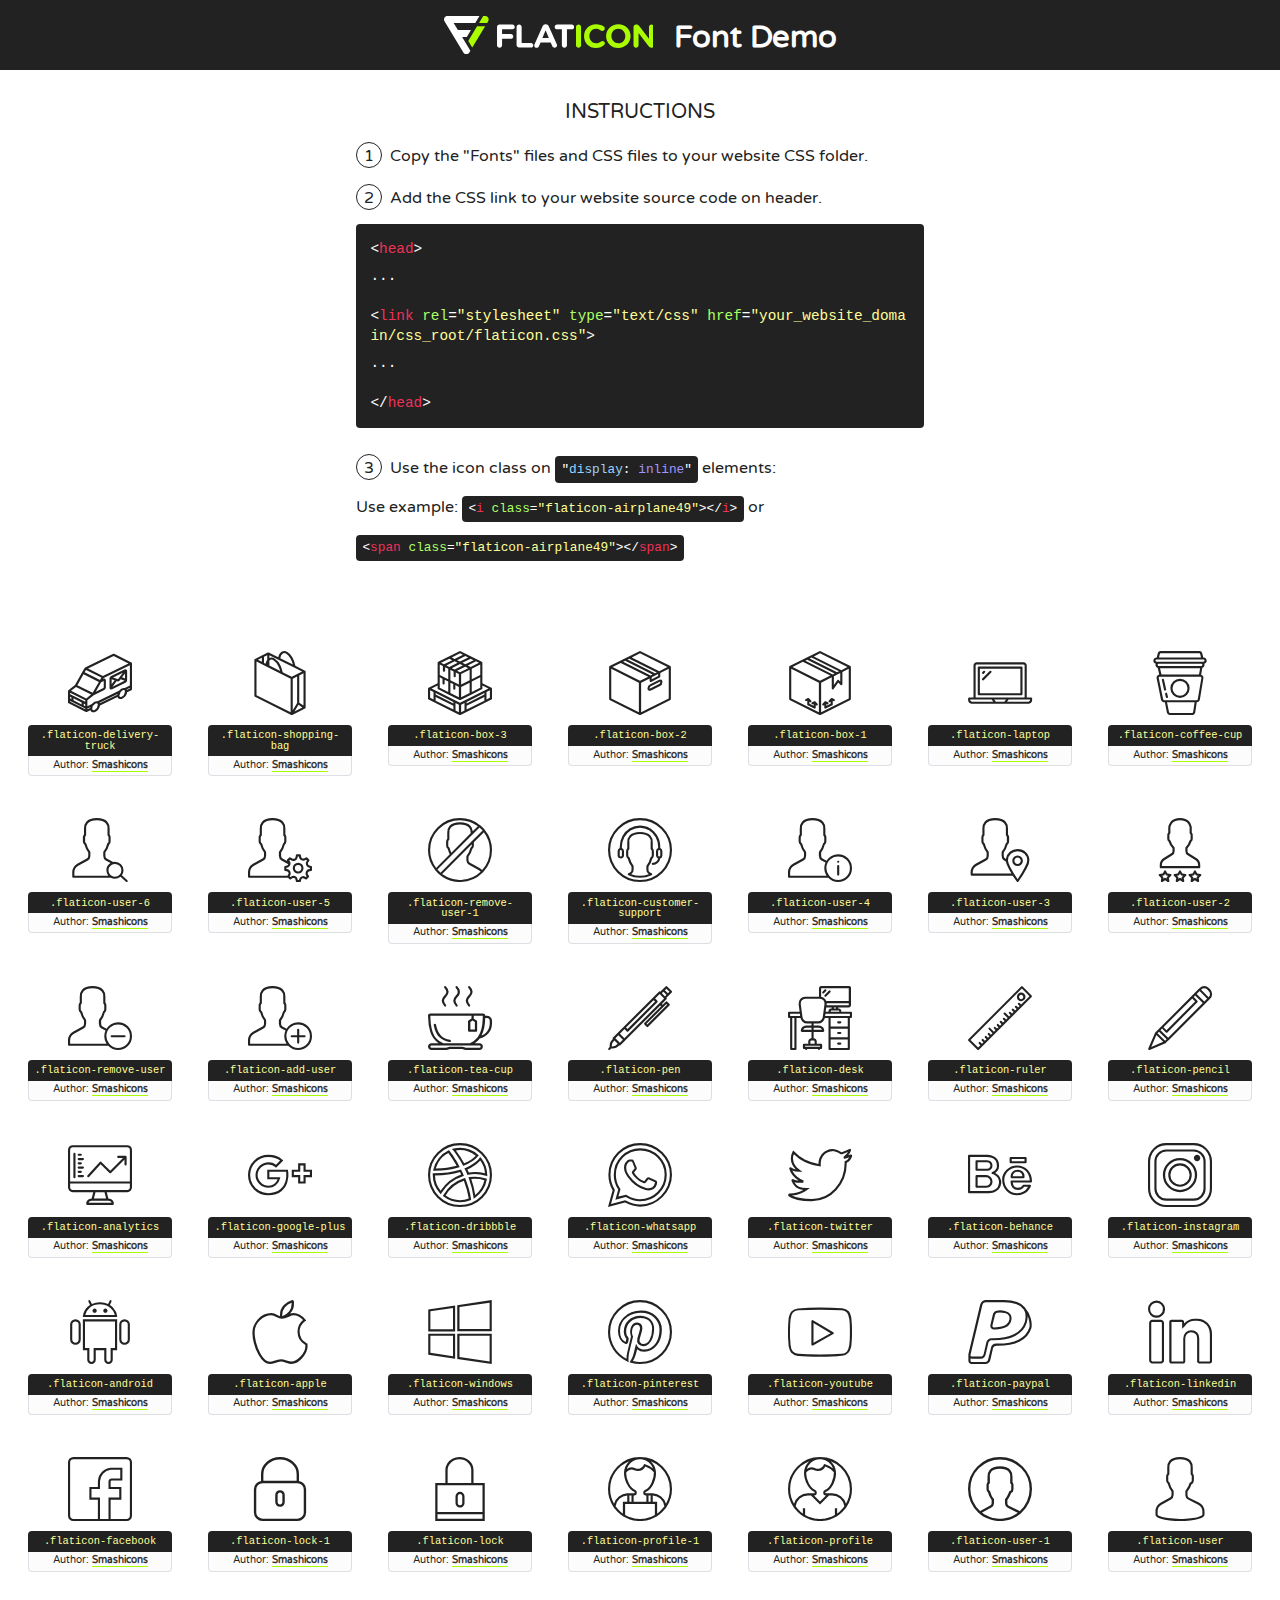
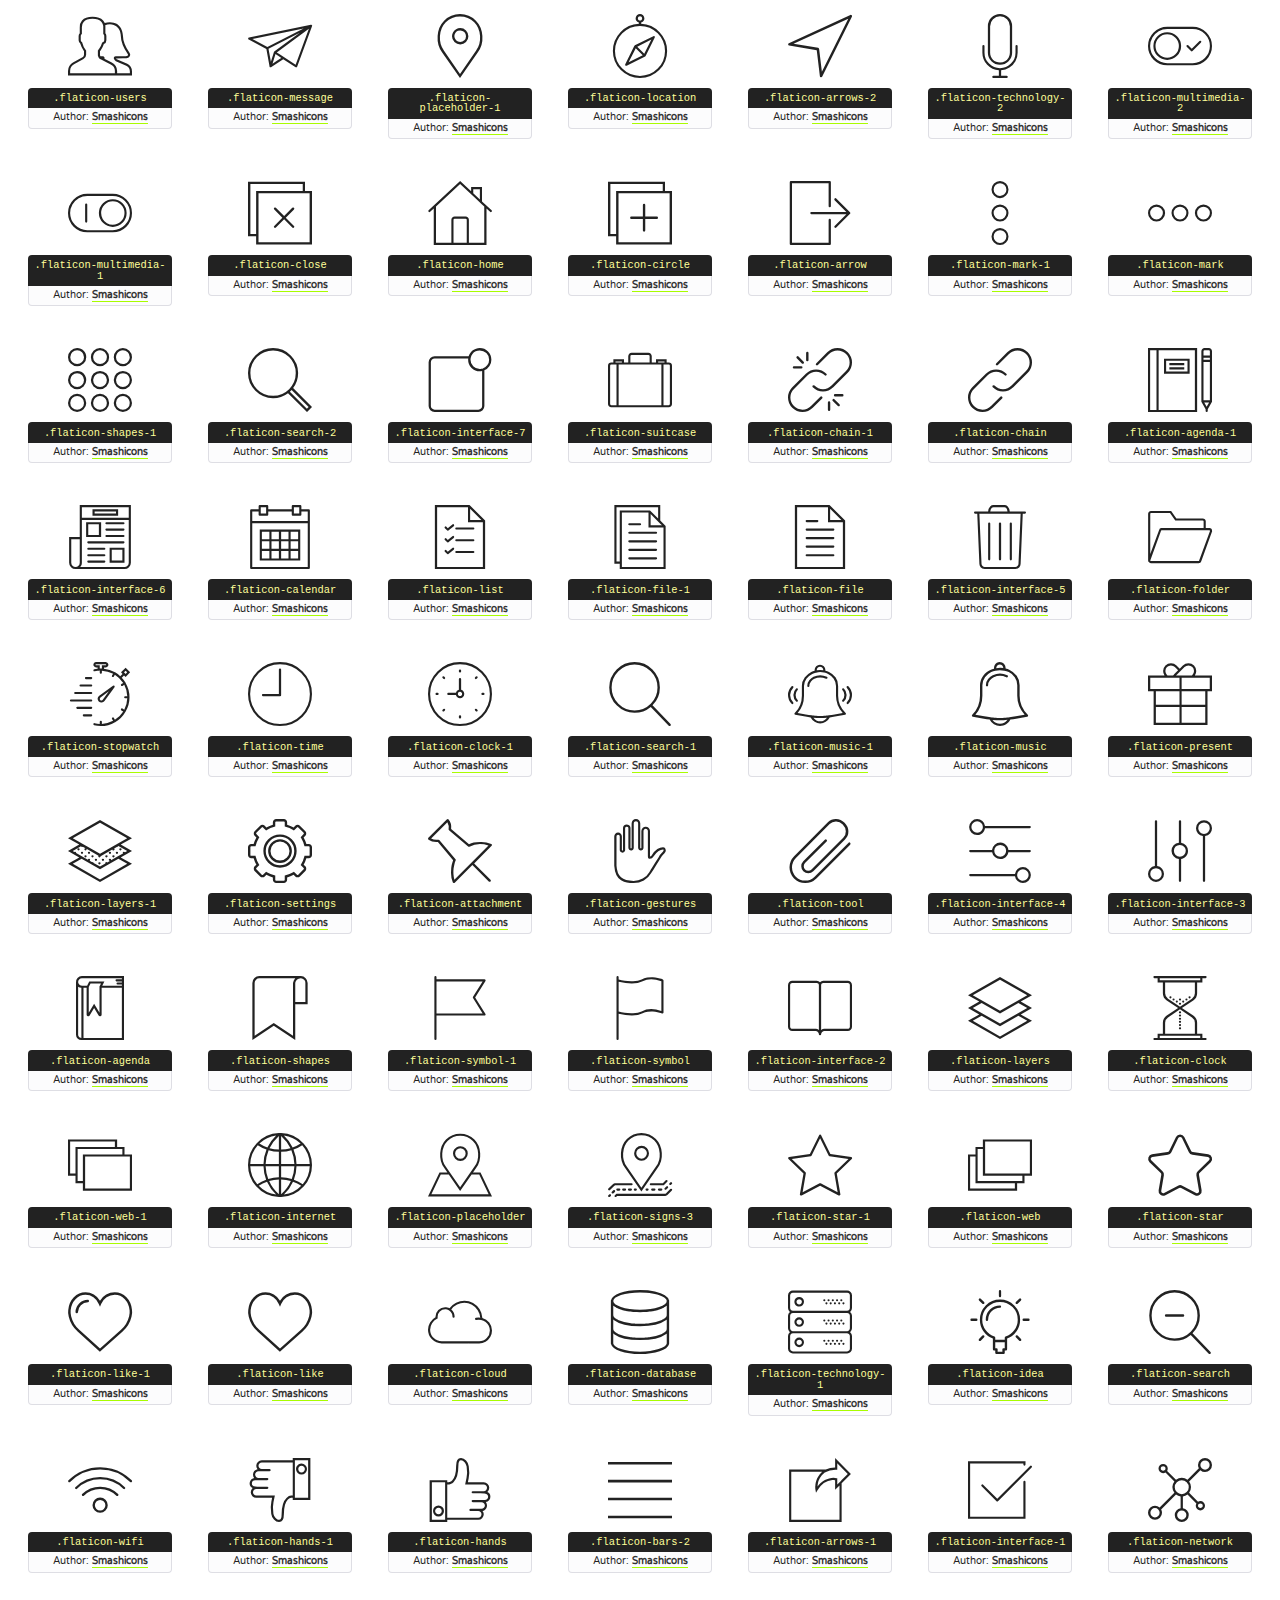
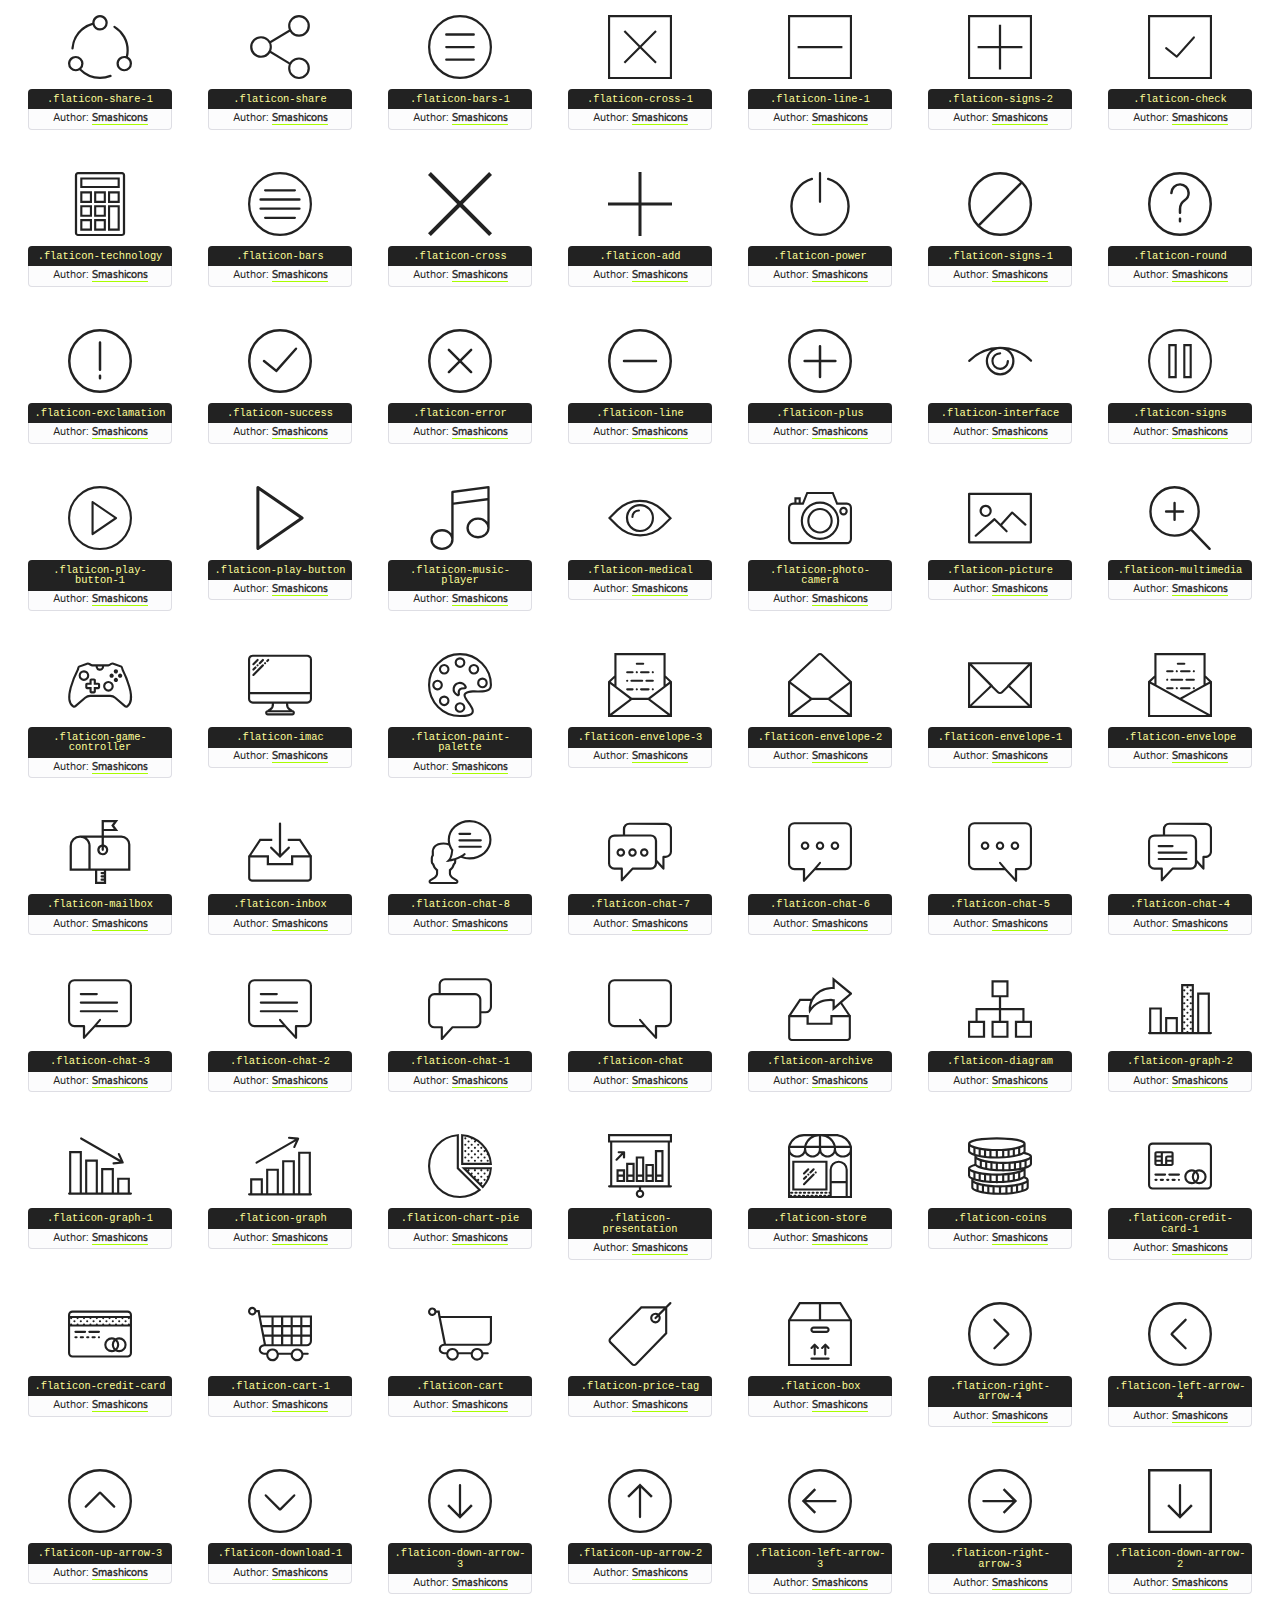
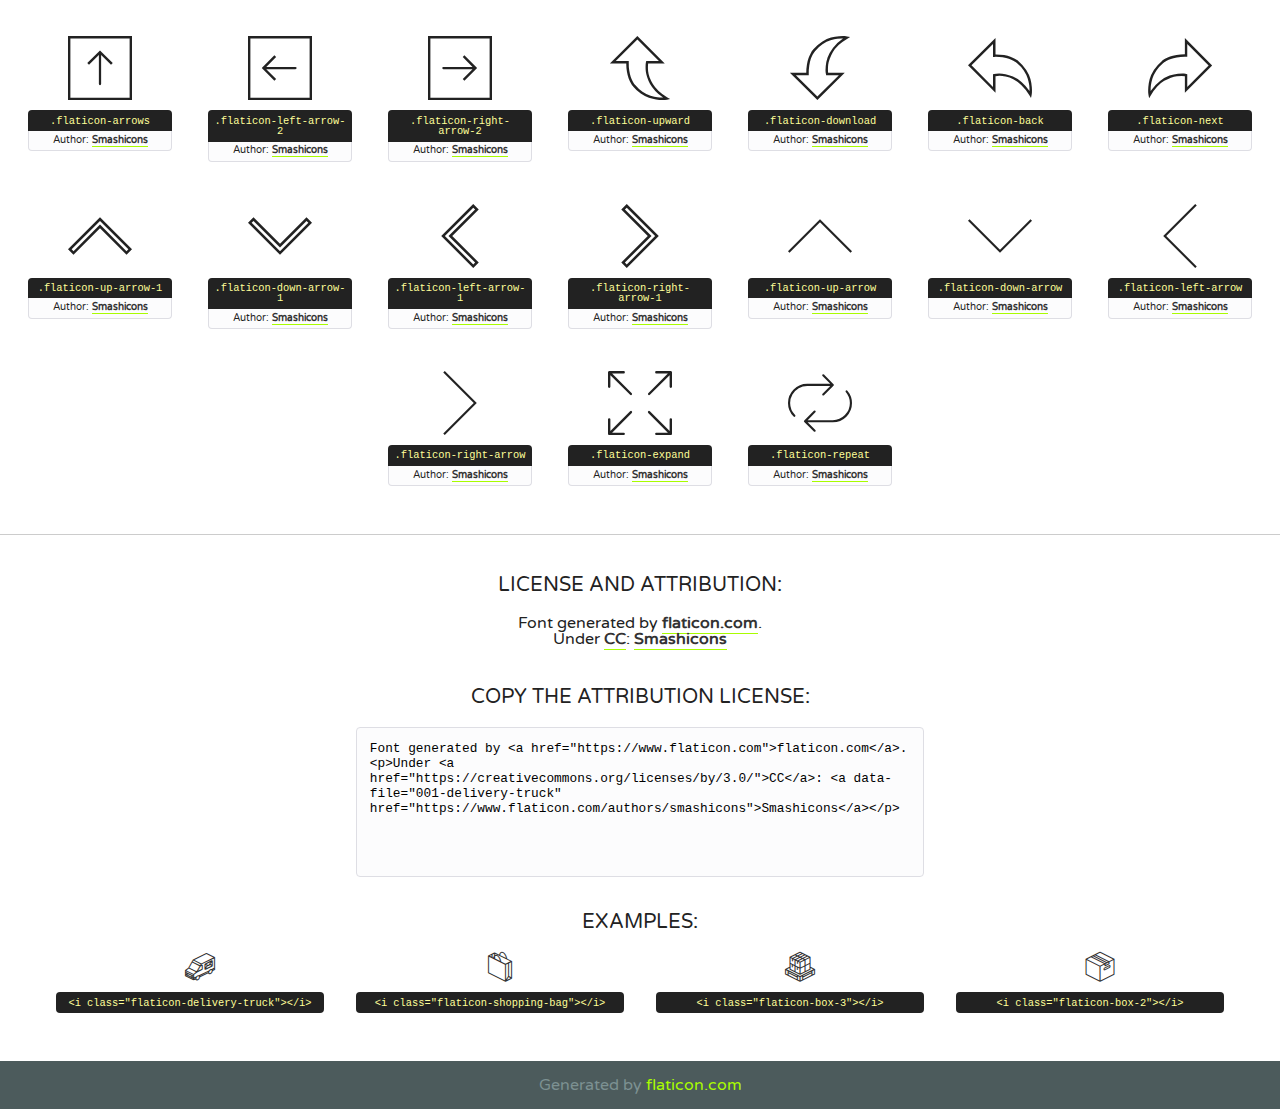
<file: static/fonts/flaticon/flaticon.html>
<!DOCTYPE html>
<!--
  Flaticon icon font: Flaticon
  Creation date: 13/03/2018 03:24
-->
<html lang="en">
<!DOCTYPE html>
<html lang="en">

<head>
    <title>Flaticon WebFont</title>
    <link href="http://fonts.googleapis.com/css?family=Varela+Round" rel="stylesheet" type="text/css" />
    <link rel="stylesheet" type="text/css" href="flaticon.css">
    <meta charset="UTF-8">
    <style>
    html, body, div, span, applet, object, iframe,
    h1, h2, h3, h4, h5, h6, p, blockquote, pre,
    a, abbr, acronym, address, big, cite, code,
    del, dfn, em, img, ins, kbd, q, s, samp,
    small, strike, strong, sub, sup, tt, var,
    b, u, i, center,
    dl, dt, dd, ol, ul, li,
    fieldset, form, label, legend,
    table, caption, tbody, tfoot, thead, tr, th, td,
    article, aside, canvas, details, embed, 
    figure, figcaption, footer, header, hgroup, 
    menu, nav, output, ruby, section, summary,
    time, mark, audio, video {
        margin: 0;
        padding: 0;
        border: 0;
        font-size: 100%;
        font: inherit;
        vertical-align: baseline;
    }
    /* HTML5 display-role reset for older browsers */
    article, aside, details, figcaption, figure, 
    footer, header, hgroup, menu, nav, section {
        display: block;
    }
    body {
        line-height: 1;
    }
    ol, ul {
        list-style: none;
    }
    blockquote, q {
        quotes: none;
    }
    blockquote:before, blockquote:after,
    q:before, q:after {
        content: '';
        content: none;
    }
    table {
        border-collapse: collapse;
        border-spacing: 0;
    }
    body {
        font-family: 'Varela Round', Helvetica, Arial, sans-serif;
        font-size: 16px;
        color: #222;
    }
    a {
        color: #333;
        border-bottom: 1px solid #a9fd00;
        font-weight: bold;
        text-decoration: none;
    }
    * {
        -moz-box-sizing: border-box;
        -webkit-box-sizing: border-box;
        box-sizing: border-box;
        margin: 0;
        padding: 0;
    }
    [class^="flaticon-"]:before, [class*=" flaticon-"]:before, [class^="flaticon-"]:after, [class*=" flaticon-"]:after {
        font-family: Flaticon;
        font-size: 30px;
        font-style: normal;
        margin-left: 20px;
        color: #333;
    }
    .wrapper {
        max-width: 600px;
        margin: auto;
        padding: 0 1em;
    }
    .title {
        font-size: 1.25em;
        text-align: center;
        margin-bottom: 1em;
        text-transform: uppercase;
    }
    header {
        text-align: center;
        background-color: #222;
        color: #fff;
        padding: 1em;
    }
    header .logo {
        width: 210px;
        height: 38px;
        display: inline-block;
        vertical-align: middle;
        margin-right: 1em;
        border: none;
    }
    header strong {
        font-size: 1.95em;
        font-weight: bold;
        vertical-align: middle;
        margin-top: 5px;
        display: inline-block;
    }
    .demo {
        margin: 2em auto;
        line-height: 1.25em;
    }
    .demo ul li {
        margin-bottom: 1em;
    }
    .demo ul li .num {
        color: #222;
        border-radius: 20px;
        display: inline-block;
        width: 26px;
        padding: 3px;
        height: 26px;
        text-align: center;
        margin-right: 0.5em;
        border: 1px solid #222;
    }
    .demo ul li code {
        background-color: #222;
        border-radius: 4px;
        padding: 0.25em 0.5em;
        display: inline-block;
        color: #fff;
        font-family: Consolas,Monaco,Lucida Console,Liberation Mono,DejaVu Sans Mono,Bitstream Vera Sans Mono,Courier New, monospace;
        font-weight: lighter;
        margin-top: 1em;
        font-size: 0.8em;
        word-break: break-all;
    }
    .demo ul li code.big {
        padding: 1em;
        font-size: 0.9em;
    }
    .demo ul li code .red {
        color: #EF3159;
    }
    .demo ul li code .green {
        color: #ACFF65;
    }
    .demo ul li code .yellow {
        color: #FFFF99;
    }
    .demo ul li code .blue {
        color: #99D3FF;
    }
    .demo ul li code .purple {
        color: #A295FF;
    }
    .demo ul li code .dots {
        margin-top: 0.5em;
        display: block;
    }
    #glyphs {
        border-bottom: 1px solid #ccc;
        padding: 2em 0;
        text-align: center;
    }
    .glyph {
        display: inline-block;
        width: 9em;
        margin: 1em;
        text-align: center;
        vertical-align: top;
        background: #FFF;
    }
    .glyph .glyph-icon {
        padding: 10px;
        display: block;
        font-family:"Flaticon";
        font-size: 64px;
        line-height: 1;
    }
    .glyph .glyph-icon:before {
        font-size: 64px;
        color: #222;
        margin-left: 0;
    }
    .class-name {
        font-size: 0.65em;
        background-color: #222;
        color: #fff;
        border-radius: 4px 4px 0 0;
        padding: 0.5em;
        color: #FFFF99;
        font-family: Consolas,Monaco,Lucida Console,Liberation Mono,DejaVu Sans Mono,Bitstream Vera Sans Mono,Courier New, monospace;
    }
    .author-name {
        font-size: 0.6em;
        background-color: #fcfcfd;
        border: 1px solid #DEDEE4;
        border-top: 0;
        border-radius: 0 0 4px 4px;
        padding: 0.5em;
    }
    .class-name:last-child {
        font-size: 10px;
        color:#888;
    }
    .class-name:last-child a {
        font-size: 10px;
        color:#555;
    }
    .class-name:last-child a:hover {
        color:#a9fd00;
    }
    .glyph > input {
        display: block;
        width: 100px;
        margin: 5px auto;
        text-align: center;
        font-size: 12px;
        cursor: text;
    }
    .glyph > input.icon-input {
        font-family:"Flaticon";
        font-size: 16px;
        margin-bottom: 10px;
    }
    .attribution .title {
        margin-top: 2em;
    }
    .attribution textarea {
        background-color: #fcfcfd;
        padding: 1em;
        border: none;
        box-shadow: none;
        border: 1px solid #DEDEE4;
        border-radius: 4px;
        resize: none;
        width: 100%;
        height: 150px;
        font-size: 0.8em;
        font-family: Consolas,Monaco,Lucida Console,Liberation Mono,DejaVu Sans Mono,Bitstream Vera Sans Mono,Courier New, monospace;
        -webkit-appearance: none;
    }
    .iconsuse {
        margin: 2em auto;
        text-align: center;
        max-width: 1200px;
    }
    .iconsuse:after {
        content: '';
        display: table;
        clear: both;
    }
    .iconsuse .image {
        float: left;
        width: 25%;
        padding: 0 1em;
    }
    .iconsuse .image p {
        margin-bottom: 1em;
    }
    .iconsuse .image span {
        display: block;
        font-size: 0.65em;
        background-color: #222;
        color: #fff;
        border-radius: 4px;
        padding: 0.5em;
        color: #FFFF99;
        margin-top: 1em;
        font-family: Consolas,Monaco,Lucida Console,Liberation Mono,DejaVu Sans Mono,Bitstream Vera Sans Mono,Courier New, monospace;
    }
    #footer {
        text-align: center;
        background-color: #4C5B5C;
        color: #7c9192;
        padding: 1em;
    }
    #footer a {
        border: none;
        color: #a9fd00;
        font-weight: normal;
    }
    @media (max-width: 960px) {
        .iconsuse .image {
            width: 50%;
        }
    }
    @media (max-width: 560px) {
        .iconsuse .image {
            width: 100%;
        }
    }
    </style>
</head>

<body class="characters-off">

    <header>
        <a href="https://www.flaticon.com" target="_blank" class="logo">
            <svg version="1.1" xmlns="http://www.w3.org/2000/svg" xmlns:xlink="http://www.w3.org/1999/xlink" xmlns:a="http://ns.adobe.com/AdobeSVGViewerExtensions/3.0/" viewBox="0 0 560.875 102.036" enable-background="new 0 0 560.875 102.036" xml:space="preserve">
                <defs>
                </defs>
                <g>
                    <g class="letters">
                        <path fill="#ffffff" d="M141.596,29.675c0-3.777,2.985-6.767,6.764-6.767h34.438c3.426,0,6.15,2.728,6.15,6.15
                        c0,3.43-2.724,6.149-6.15,6.149h-27.674v13.091h23.719c3.429,0,6.151,2.724,6.151,6.15c0,3.43-2.723,6.149-6.151,6.149h-23.719
                        v17.574c0,3.773-2.986,6.761-6.764,6.761c-3.779,0-6.764-2.989-6.764-6.761V29.675z"></path>
                        <path fill="#ffffff" d="M193.844,29.149c0-3.781,2.985-6.767,6.764-6.767c3.776,0,6.763,2.985,6.763,6.767v42.957h25.039
                        c3.426,0,6.149,2.726,6.149,6.153c0,3.425-2.723,6.15-6.149,6.15h-31.802c-3.779,0-6.764-2.986-6.764-6.768V29.149z"></path>
                        <path fill="#ffffff" d="M241.891,75.71l21.438-48.407c1.492-3.341,4.215-5.357,7.906-5.357h0.792
                        c3.686,0,6.323,2.017,7.815,5.357l21.439,48.407c0.436,0.967,0.701,1.845,0.701,2.723c0,3.602-2.809,6.501-6.414,6.501
                        c-3.161,0-5.269-1.845-6.499-4.655l-4.132-9.661h-27.059l-4.301,10.102c-1.144,2.631-3.426,4.214-6.237,4.214
                        c-3.517,0-6.24-2.81-6.24-6.325C241.1,77.64,241.451,76.677,241.891,75.71z M279.932,58.666l-8.521-20.297l-8.526,20.297H279.932
                        z"></path>
                        <path fill="#ffffff" d="M314.864,35.387H301.86c-3.429,0-6.239-2.813-6.239-6.238c0-3.429,2.811-6.24,6.239-6.24h39.533
                        c3.426,0,6.237,2.811,6.237,6.24c0,3.425-2.811,6.238-6.237,6.238h-13.001v42.785c0,3.773-2.99,6.761-6.764,6.761
                        c-3.779,0-6.764-2.989-6.764-6.761V35.387z"></path>
                        <path fill="#A9FD00" d="M352.615,29.149c0-3.781,2.985-6.767,6.767-6.767c3.774,0,6.761,2.985,6.761,6.767v49.024
                        c0,3.773-2.987,6.761-6.761,6.761c-3.781,0-6.767-2.989-6.767-6.761V29.149z"></path>
                        <path fill="#A9FD00" d="M374.132,53.836v-0.179c0-17.481,13.178-31.801,32.065-31.801c9.22,0,15.459,2.458,20.557,6.238
                        c1.402,1.054,2.637,2.985,2.637,5.357c0,3.692-2.985,6.59-6.681,6.59c-1.845,0-3.071-0.702-4.044-1.319
                        c-3.776-2.813-7.729-4.393-12.562-4.393c-10.364,0-17.831,8.611-17.831,19.154v0.173c0,10.542,7.291,19.329,17.831,19.329
                        c5.715,0,9.492-1.756,13.359-4.834c1.049-0.874,2.458-1.491,4.039-1.491c3.429,0,6.325,2.813,6.325,6.236
                        c0,2.106-1.056,3.78-2.282,4.834c-5.539,4.834-12.036,7.733-21.878,7.733C387.572,85.464,374.132,71.493,374.132,53.836z"></path>
                        <path fill="#A9FD00" d="M433.009,53.836v-0.179c0-17.481,13.79-31.801,32.766-31.801c18.981,0,32.592,14.143,32.592,31.628v0.173
                        c0,17.483-13.785,31.807-32.769,31.807C446.625,85.464,433.009,71.32,433.009,53.836z M484.224,53.836v-0.179
                        c0-10.539-7.725-19.326-18.626-19.326c-10.893,0-18.449,8.611-18.449,19.154v0.173c0,10.542,7.73,19.329,18.626,19.329
                        C476.676,72.986,484.224,64.378,484.224,53.836z"></path>
                        <path fill="#A9FD00" d="M506.233,29.321c0-3.774,2.99-6.763,6.767-6.763h1.401c3.252,0,5.183,1.583,7.029,3.953l26.093,34.265
                        V29.059c0-3.692,2.99-6.677,6.681-6.677c3.683,0,6.671,2.985,6.671,6.677v48.934c0,3.78-2.987,6.765-6.764,6.765h-0.436
                        c-3.257,0-5.188-1.581-7.034-3.953l-27.056-35.492v32.944c0,3.687-2.985,6.676-6.678,6.676c-3.683,0-6.673-2.989-6.673-6.676
                        V29.321z"></path>
                    </g>
                    <g class="insignia">
                        <path fill="#ffffff" d="M48.372,56.137h12.517l11.156-18.537H37.186L25.688,18.539h57.825L94.668,0H9.271
                        C5.925,0,2.842,1.801,1.198,4.716c-1.644,2.907-1.593,6.482,0.134,9.343l50.38,83.501c1.678,2.781,4.689,4.476,7.938,4.476
                        c3.246,0,6.257-1.695,7.935-4.476l2.898-4.804L48.372,56.137z"></path>
                        <g class="i">
                            <path fill="#A9FD00" d="M93.575,18.539h0.031v0.004l21.652,0.004l2.705-4.488c1.727-2.861,1.778-6.436,0.133-9.343
                            C116.454,1.801,113.371,0,110.026,0h-5.294L93.575,18.539z"></path>
                            <polygon fill="#A9FD00" points="88.291,27.356 64.725,66.486 75.519,84.404 109.942,27.356"></polygon>
                        </g>
                    </g>
                </g>
            </svg>
        </a>
        <strong>Font Demo</strong>
    </header>


    <section class="demo wrapper">

        <p class="title">Instructions</p>

        <ul>
            <li>
                <span class="num">1</span>Copy the "Fonts" files and CSS files to your website CSS folder.
            </li>
            <li>
                <span class="num">2</span>Add the CSS link to your website source code on header.
                <code class="big">
                    &lt;<span class="red">head</span>&gt;
                    <br/><span class="dots">...</span>
                    <br/>&lt;<span class="red">link</span> <span class="green">rel</span>=<span class="yellow">"stylesheet"</span> <span class="green">type</span>=<span class="yellow">"text/css"</span> <span class="green">href</span>=<span class="yellow">"your_website_domain/css_root/flaticon.css"</span>&gt;
                    <br/><span class="dots">...</span>
                    <br/>&lt;/<span class="red">head</span>&gt;
                </code>
            </li>

            <li>
                <p>
                    <span class="num">3</span>Use the icon class on <code>"<span class="blue">display</span>:<span class="purple"> inline</span>"</code> elements:
                    <br />
                    Use example: <code>&lt;<span class="red">i</span> <span class="green">class</span>=<span class="yellow">&quot;flaticon-airplane49&quot;</span>&gt;&lt;/<span class="red">i</span>&gt;</code> or <code>&lt;<span class="red">span</span> <span class="green">class</span>=<span class="yellow">&quot;flaticon-airplane49&quot;</span>&gt;&lt;/<span class="red">span</span>&gt;</code>
            </li>
        </ul>

    </section>




   <section id="glyphs">          
    
      
        <div class="glyph"><div class="glyph-icon flaticon-delivery-truck"></div>
            <div class="class-name">.flaticon-delivery-truck</div>
            <div class="author-name">Author: <a data-file="001-delivery-truck" href="https://www.flaticon.com/authors/smashicons">Smashicons</a> </div> 
        </div>        
        
        <div class="glyph"><div class="glyph-icon flaticon-shopping-bag"></div>
            <div class="class-name">.flaticon-shopping-bag</div>
            <div class="author-name">Author: <a data-file="002-shopping-bag" href="https://www.flaticon.com/authors/smashicons">Smashicons</a> </div> 
        </div>        
        
        <div class="glyph"><div class="glyph-icon flaticon-box-3"></div>
            <div class="class-name">.flaticon-box-3</div>
            <div class="author-name">Author: <a data-file="003-box-3" href="https://www.flaticon.com/authors/smashicons">Smashicons</a> </div> 
        </div>        
        
        <div class="glyph"><div class="glyph-icon flaticon-box-2"></div>
            <div class="class-name">.flaticon-box-2</div>
            <div class="author-name">Author: <a data-file="004-box-2" href="https://www.flaticon.com/authors/smashicons">Smashicons</a> </div> 
        </div>        
        
        <div class="glyph"><div class="glyph-icon flaticon-box-1"></div>
            <div class="class-name">.flaticon-box-1</div>
            <div class="author-name">Author: <a data-file="005-box-1" href="https://www.flaticon.com/authors/smashicons">Smashicons</a> </div> 
        </div>        
        
        <div class="glyph"><div class="glyph-icon flaticon-laptop"></div>
            <div class="class-name">.flaticon-laptop</div>
            <div class="author-name">Author: <a data-file="006-laptop" href="https://www.flaticon.com/authors/smashicons">Smashicons</a> </div> 
        </div>        
        
        <div class="glyph"><div class="glyph-icon flaticon-coffee-cup"></div>
            <div class="class-name">.flaticon-coffee-cup</div>
            <div class="author-name">Author: <a data-file="007-coffee-cup" href="https://www.flaticon.com/authors/smashicons">Smashicons</a> </div> 
        </div>        
        
        <div class="glyph"><div class="glyph-icon flaticon-user-6"></div>
            <div class="class-name">.flaticon-user-6</div>
            <div class="author-name">Author: <a data-file="008-user-6" href="https://www.flaticon.com/authors/smashicons">Smashicons</a> </div> 
        </div>        
        
        <div class="glyph"><div class="glyph-icon flaticon-user-5"></div>
            <div class="class-name">.flaticon-user-5</div>
            <div class="author-name">Author: <a data-file="009-user-5" href="https://www.flaticon.com/authors/smashicons">Smashicons</a> </div> 
        </div>        
        
        <div class="glyph"><div class="glyph-icon flaticon-remove-user-1"></div>
            <div class="class-name">.flaticon-remove-user-1</div>
            <div class="author-name">Author: <a data-file="010-remove-user-1" href="https://www.flaticon.com/authors/smashicons">Smashicons</a> </div> 
        </div>        
        
        <div class="glyph"><div class="glyph-icon flaticon-customer-support"></div>
            <div class="class-name">.flaticon-customer-support</div>
            <div class="author-name">Author: <a data-file="011-customer-support" href="https://www.flaticon.com/authors/smashicons">Smashicons</a> </div> 
        </div>        
        
        <div class="glyph"><div class="glyph-icon flaticon-user-4"></div>
            <div class="class-name">.flaticon-user-4</div>
            <div class="author-name">Author: <a data-file="012-user-4" href="https://www.flaticon.com/authors/smashicons">Smashicons</a> </div> 
        </div>        
        
        <div class="glyph"><div class="glyph-icon flaticon-user-3"></div>
            <div class="class-name">.flaticon-user-3</div>
            <div class="author-name">Author: <a data-file="013-user-3" href="https://www.flaticon.com/authors/smashicons">Smashicons</a> </div> 
        </div>        
        
        <div class="glyph"><div class="glyph-icon flaticon-user-2"></div>
            <div class="class-name">.flaticon-user-2</div>
            <div class="author-name">Author: <a data-file="014-user-2" href="https://www.flaticon.com/authors/smashicons">Smashicons</a> </div> 
        </div>        
        
        <div class="glyph"><div class="glyph-icon flaticon-remove-user"></div>
            <div class="class-name">.flaticon-remove-user</div>
            <div class="author-name">Author: <a data-file="015-remove-user" href="https://www.flaticon.com/authors/smashicons">Smashicons</a> </div> 
        </div>        
        
        <div class="glyph"><div class="glyph-icon flaticon-add-user"></div>
            <div class="class-name">.flaticon-add-user</div>
            <div class="author-name">Author: <a data-file="016-add-user" href="https://www.flaticon.com/authors/smashicons">Smashicons</a> </div> 
        </div>        
        
        <div class="glyph"><div class="glyph-icon flaticon-tea-cup"></div>
            <div class="class-name">.flaticon-tea-cup</div>
            <div class="author-name">Author: <a data-file="017-tea-cup" href="https://www.flaticon.com/authors/smashicons">Smashicons</a> </div> 
        </div>        
        
        <div class="glyph"><div class="glyph-icon flaticon-pen"></div>
            <div class="class-name">.flaticon-pen</div>
            <div class="author-name">Author: <a data-file="018-pen" href="https://www.flaticon.com/authors/smashicons">Smashicons</a> </div> 
        </div>        
        
        <div class="glyph"><div class="glyph-icon flaticon-desk"></div>
            <div class="class-name">.flaticon-desk</div>
            <div class="author-name">Author: <a data-file="019-desk" href="https://www.flaticon.com/authors/smashicons">Smashicons</a> </div> 
        </div>        
        
        <div class="glyph"><div class="glyph-icon flaticon-ruler"></div>
            <div class="class-name">.flaticon-ruler</div>
            <div class="author-name">Author: <a data-file="020-ruler" href="https://www.flaticon.com/authors/smashicons">Smashicons</a> </div> 
        </div>        
        
        <div class="glyph"><div class="glyph-icon flaticon-pencil"></div>
            <div class="class-name">.flaticon-pencil</div>
            <div class="author-name">Author: <a data-file="021-pencil" href="https://www.flaticon.com/authors/smashicons">Smashicons</a> </div> 
        </div>        
        
        <div class="glyph"><div class="glyph-icon flaticon-analytics"></div>
            <div class="class-name">.flaticon-analytics</div>
            <div class="author-name">Author: <a data-file="022-analytics" href="https://www.flaticon.com/authors/smashicons">Smashicons</a> </div> 
        </div>        
        
        <div class="glyph"><div class="glyph-icon flaticon-google-plus"></div>
            <div class="class-name">.flaticon-google-plus</div>
            <div class="author-name">Author: <a data-file="023-google-plus" href="https://www.flaticon.com/authors/smashicons">Smashicons</a> </div> 
        </div>        
        
        <div class="glyph"><div class="glyph-icon flaticon-dribbble"></div>
            <div class="class-name">.flaticon-dribbble</div>
            <div class="author-name">Author: <a data-file="024-dribbble" href="https://www.flaticon.com/authors/smashicons">Smashicons</a> </div> 
        </div>        
        
        <div class="glyph"><div class="glyph-icon flaticon-whatsapp"></div>
            <div class="class-name">.flaticon-whatsapp</div>
            <div class="author-name">Author: <a data-file="025-whatsapp" href="https://www.flaticon.com/authors/smashicons">Smashicons</a> </div> 
        </div>        
        
        <div class="glyph"><div class="glyph-icon flaticon-twitter"></div>
            <div class="class-name">.flaticon-twitter</div>
            <div class="author-name">Author: <a data-file="026-twitter" href="https://www.flaticon.com/authors/smashicons">Smashicons</a> </div> 
        </div>        
        
        <div class="glyph"><div class="glyph-icon flaticon-behance"></div>
            <div class="class-name">.flaticon-behance</div>
            <div class="author-name">Author: <a data-file="027-behance" href="https://www.flaticon.com/authors/smashicons">Smashicons</a> </div> 
        </div>        
        
        <div class="glyph"><div class="glyph-icon flaticon-instagram"></div>
            <div class="class-name">.flaticon-instagram</div>
            <div class="author-name">Author: <a data-file="028-instagram" href="https://www.flaticon.com/authors/smashicons">Smashicons</a> </div> 
        </div>        
        
        <div class="glyph"><div class="glyph-icon flaticon-android"></div>
            <div class="class-name">.flaticon-android</div>
            <div class="author-name">Author: <a data-file="029-android" href="https://www.flaticon.com/authors/smashicons">Smashicons</a> </div> 
        </div>        
        
        <div class="glyph"><div class="glyph-icon flaticon-apple"></div>
            <div class="class-name">.flaticon-apple</div>
            <div class="author-name">Author: <a data-file="030-apple" href="https://www.flaticon.com/authors/smashicons">Smashicons</a> </div> 
        </div>        
        
        <div class="glyph"><div class="glyph-icon flaticon-windows"></div>
            <div class="class-name">.flaticon-windows</div>
            <div class="author-name">Author: <a data-file="031-windows" href="https://www.flaticon.com/authors/smashicons">Smashicons</a> </div> 
        </div>        
        
        <div class="glyph"><div class="glyph-icon flaticon-pinterest"></div>
            <div class="class-name">.flaticon-pinterest</div>
            <div class="author-name">Author: <a data-file="032-pinterest" href="https://www.flaticon.com/authors/smashicons">Smashicons</a> </div> 
        </div>        
        
        <div class="glyph"><div class="glyph-icon flaticon-youtube"></div>
            <div class="class-name">.flaticon-youtube</div>
            <div class="author-name">Author: <a data-file="033-youtube" href="https://www.flaticon.com/authors/smashicons">Smashicons</a> </div> 
        </div>        
        
        <div class="glyph"><div class="glyph-icon flaticon-paypal"></div>
            <div class="class-name">.flaticon-paypal</div>
            <div class="author-name">Author: <a data-file="034-paypal" href="https://www.flaticon.com/authors/smashicons">Smashicons</a> </div> 
        </div>        
        
        <div class="glyph"><div class="glyph-icon flaticon-linkedin"></div>
            <div class="class-name">.flaticon-linkedin</div>
            <div class="author-name">Author: <a data-file="035-linkedin" href="https://www.flaticon.com/authors/smashicons">Smashicons</a> </div> 
        </div>        
        
        <div class="glyph"><div class="glyph-icon flaticon-facebook"></div>
            <div class="class-name">.flaticon-facebook</div>
            <div class="author-name">Author: <a data-file="036-facebook" href="https://www.flaticon.com/authors/smashicons">Smashicons</a> </div> 
        </div>        
        
        <div class="glyph"><div class="glyph-icon flaticon-lock-1"></div>
            <div class="class-name">.flaticon-lock-1</div>
            <div class="author-name">Author: <a data-file="037-lock-1" href="https://www.flaticon.com/authors/smashicons">Smashicons</a> </div> 
        </div>        
        
        <div class="glyph"><div class="glyph-icon flaticon-lock"></div>
            <div class="class-name">.flaticon-lock</div>
            <div class="author-name">Author: <a data-file="038-lock" href="https://www.flaticon.com/authors/smashicons">Smashicons</a> </div> 
        </div>        
        
        <div class="glyph"><div class="glyph-icon flaticon-profile-1"></div>
            <div class="class-name">.flaticon-profile-1</div>
            <div class="author-name">Author: <a data-file="039-profile-1" href="https://www.flaticon.com/authors/smashicons">Smashicons</a> </div> 
        </div>        
        
        <div class="glyph"><div class="glyph-icon flaticon-profile"></div>
            <div class="class-name">.flaticon-profile</div>
            <div class="author-name">Author: <a data-file="040-profile" href="https://www.flaticon.com/authors/smashicons">Smashicons</a> </div> 
        </div>        
        
        <div class="glyph"><div class="glyph-icon flaticon-user-1"></div>
            <div class="class-name">.flaticon-user-1</div>
            <div class="author-name">Author: <a data-file="041-user-1" href="https://www.flaticon.com/authors/smashicons">Smashicons</a> </div> 
        </div>        
        
        <div class="glyph"><div class="glyph-icon flaticon-user"></div>
            <div class="class-name">.flaticon-user</div>
            <div class="author-name">Author: <a data-file="042-user" href="https://www.flaticon.com/authors/smashicons">Smashicons</a> </div> 
        </div>        
        
        <div class="glyph"><div class="glyph-icon flaticon-users"></div>
            <div class="class-name">.flaticon-users</div>
            <div class="author-name">Author: <a data-file="043-users" href="https://www.flaticon.com/authors/smashicons">Smashicons</a> </div> 
        </div>        
        
        <div class="glyph"><div class="glyph-icon flaticon-message"></div>
            <div class="class-name">.flaticon-message</div>
            <div class="author-name">Author: <a data-file="044-message" href="https://www.flaticon.com/authors/smashicons">Smashicons</a> </div> 
        </div>        
        
        <div class="glyph"><div class="glyph-icon flaticon-placeholder-1"></div>
            <div class="class-name">.flaticon-placeholder-1</div>
            <div class="author-name">Author: <a data-file="045-placeholder-1" href="https://www.flaticon.com/authors/smashicons">Smashicons</a> </div> 
        </div>        
        
        <div class="glyph"><div class="glyph-icon flaticon-location"></div>
            <div class="class-name">.flaticon-location</div>
            <div class="author-name">Author: <a data-file="046-location" href="https://www.flaticon.com/authors/smashicons">Smashicons</a> </div> 
        </div>        
        
        <div class="glyph"><div class="glyph-icon flaticon-arrows-2"></div>
            <div class="class-name">.flaticon-arrows-2</div>
            <div class="author-name">Author: <a data-file="047-arrows-2" href="https://www.flaticon.com/authors/smashicons">Smashicons</a> </div> 
        </div>        
        
        <div class="glyph"><div class="glyph-icon flaticon-technology-2"></div>
            <div class="class-name">.flaticon-technology-2</div>
            <div class="author-name">Author: <a data-file="048-technology-2" href="https://www.flaticon.com/authors/smashicons">Smashicons</a> </div> 
        </div>        
        
        <div class="glyph"><div class="glyph-icon flaticon-multimedia-2"></div>
            <div class="class-name">.flaticon-multimedia-2</div>
            <div class="author-name">Author: <a data-file="049-multimedia-2" href="https://www.flaticon.com/authors/smashicons">Smashicons</a> </div> 
        </div>        
        
        <div class="glyph"><div class="glyph-icon flaticon-multimedia-1"></div>
            <div class="class-name">.flaticon-multimedia-1</div>
            <div class="author-name">Author: <a data-file="050-multimedia-1" href="https://www.flaticon.com/authors/smashicons">Smashicons</a> </div> 
        </div>        
        
        <div class="glyph"><div class="glyph-icon flaticon-close"></div>
            <div class="class-name">.flaticon-close</div>
            <div class="author-name">Author: <a data-file="051-close" href="https://www.flaticon.com/authors/smashicons">Smashicons</a> </div> 
        </div>        
        
        <div class="glyph"><div class="glyph-icon flaticon-home"></div>
            <div class="class-name">.flaticon-home</div>
            <div class="author-name">Author: <a data-file="052-home" href="https://www.flaticon.com/authors/smashicons">Smashicons</a> </div> 
        </div>        
        
        <div class="glyph"><div class="glyph-icon flaticon-circle"></div>
            <div class="class-name">.flaticon-circle</div>
            <div class="author-name">Author: <a data-file="053-circle" href="https://www.flaticon.com/authors/smashicons">Smashicons</a> </div> 
        </div>        
        
        <div class="glyph"><div class="glyph-icon flaticon-arrow"></div>
            <div class="class-name">.flaticon-arrow</div>
            <div class="author-name">Author: <a data-file="054-arrow" href="https://www.flaticon.com/authors/smashicons">Smashicons</a> </div> 
        </div>        
        
        <div class="glyph"><div class="glyph-icon flaticon-mark-1"></div>
            <div class="class-name">.flaticon-mark-1</div>
            <div class="author-name">Author: <a data-file="055-mark-1" href="https://www.flaticon.com/authors/smashicons">Smashicons</a> </div> 
        </div>        
        
        <div class="glyph"><div class="glyph-icon flaticon-mark"></div>
            <div class="class-name">.flaticon-mark</div>
            <div class="author-name">Author: <a data-file="056-mark" href="https://www.flaticon.com/authors/smashicons">Smashicons</a> </div> 
        </div>        
        
        <div class="glyph"><div class="glyph-icon flaticon-shapes-1"></div>
            <div class="class-name">.flaticon-shapes-1</div>
            <div class="author-name">Author: <a data-file="057-shapes-1" href="https://www.flaticon.com/authors/smashicons">Smashicons</a> </div> 
        </div>        
        
        <div class="glyph"><div class="glyph-icon flaticon-search-2"></div>
            <div class="class-name">.flaticon-search-2</div>
            <div class="author-name">Author: <a data-file="058-search-2" href="https://www.flaticon.com/authors/smashicons">Smashicons</a> </div> 
        </div>        
        
        <div class="glyph"><div class="glyph-icon flaticon-interface-7"></div>
            <div class="class-name">.flaticon-interface-7</div>
            <div class="author-name">Author: <a data-file="059-interface-7" href="https://www.flaticon.com/authors/smashicons">Smashicons</a> </div> 
        </div>        
        
        <div class="glyph"><div class="glyph-icon flaticon-suitcase"></div>
            <div class="class-name">.flaticon-suitcase</div>
            <div class="author-name">Author: <a data-file="060-suitcase" href="https://www.flaticon.com/authors/smashicons">Smashicons</a> </div> 
        </div>        
        
        <div class="glyph"><div class="glyph-icon flaticon-chain-1"></div>
            <div class="class-name">.flaticon-chain-1</div>
            <div class="author-name">Author: <a data-file="061-chain-1" href="https://www.flaticon.com/authors/smashicons">Smashicons</a> </div> 
        </div>        
        
        <div class="glyph"><div class="glyph-icon flaticon-chain"></div>
            <div class="class-name">.flaticon-chain</div>
            <div class="author-name">Author: <a data-file="062-chain" href="https://www.flaticon.com/authors/smashicons">Smashicons</a> </div> 
        </div>        
        
        <div class="glyph"><div class="glyph-icon flaticon-agenda-1"></div>
            <div class="class-name">.flaticon-agenda-1</div>
            <div class="author-name">Author: <a data-file="063-agenda-1" href="https://www.flaticon.com/authors/smashicons">Smashicons</a> </div> 
        </div>        
        
        <div class="glyph"><div class="glyph-icon flaticon-interface-6"></div>
            <div class="class-name">.flaticon-interface-6</div>
            <div class="author-name">Author: <a data-file="064-interface-6" href="https://www.flaticon.com/authors/smashicons">Smashicons</a> </div> 
        </div>        
        
        <div class="glyph"><div class="glyph-icon flaticon-calendar"></div>
            <div class="class-name">.flaticon-calendar</div>
            <div class="author-name">Author: <a data-file="065-calendar" href="https://www.flaticon.com/authors/smashicons">Smashicons</a> </div> 
        </div>        
        
        <div class="glyph"><div class="glyph-icon flaticon-list"></div>
            <div class="class-name">.flaticon-list</div>
            <div class="author-name">Author: <a data-file="066-list" href="https://www.flaticon.com/authors/smashicons">Smashicons</a> </div> 
        </div>        
        
        <div class="glyph"><div class="glyph-icon flaticon-file-1"></div>
            <div class="class-name">.flaticon-file-1</div>
            <div class="author-name">Author: <a data-file="067-file-1" href="https://www.flaticon.com/authors/smashicons">Smashicons</a> </div> 
        </div>        
        
        <div class="glyph"><div class="glyph-icon flaticon-file"></div>
            <div class="class-name">.flaticon-file</div>
            <div class="author-name">Author: <a data-file="068-file" href="https://www.flaticon.com/authors/smashicons">Smashicons</a> </div> 
        </div>        
        
        <div class="glyph"><div class="glyph-icon flaticon-interface-5"></div>
            <div class="class-name">.flaticon-interface-5</div>
            <div class="author-name">Author: <a data-file="069-interface-5" href="https://www.flaticon.com/authors/smashicons">Smashicons</a> </div> 
        </div>        
        
        <div class="glyph"><div class="glyph-icon flaticon-folder"></div>
            <div class="class-name">.flaticon-folder</div>
            <div class="author-name">Author: <a data-file="070-folder" href="https://www.flaticon.com/authors/smashicons">Smashicons</a> </div> 
        </div>        
        
        <div class="glyph"><div class="glyph-icon flaticon-stopwatch"></div>
            <div class="class-name">.flaticon-stopwatch</div>
            <div class="author-name">Author: <a data-file="071-stopwatch" href="https://www.flaticon.com/authors/smashicons">Smashicons</a> </div> 
        </div>        
        
        <div class="glyph"><div class="glyph-icon flaticon-time"></div>
            <div class="class-name">.flaticon-time</div>
            <div class="author-name">Author: <a data-file="072-time" href="https://www.flaticon.com/authors/smashicons">Smashicons</a> </div> 
        </div>        
        
        <div class="glyph"><div class="glyph-icon flaticon-clock-1"></div>
            <div class="class-name">.flaticon-clock-1</div>
            <div class="author-name">Author: <a data-file="073-clock-1" href="https://www.flaticon.com/authors/smashicons">Smashicons</a> </div> 
        </div>        
        
        <div class="glyph"><div class="glyph-icon flaticon-search-1"></div>
            <div class="class-name">.flaticon-search-1</div>
            <div class="author-name">Author: <a data-file="074-search-1" href="https://www.flaticon.com/authors/smashicons">Smashicons</a> </div> 
        </div>        
        
        <div class="glyph"><div class="glyph-icon flaticon-music-1"></div>
            <div class="class-name">.flaticon-music-1</div>
            <div class="author-name">Author: <a data-file="075-music-1" href="https://www.flaticon.com/authors/smashicons">Smashicons</a> </div> 
        </div>        
        
        <div class="glyph"><div class="glyph-icon flaticon-music"></div>
            <div class="class-name">.flaticon-music</div>
            <div class="author-name">Author: <a data-file="076-music" href="https://www.flaticon.com/authors/smashicons">Smashicons</a> </div> 
        </div>        
        
        <div class="glyph"><div class="glyph-icon flaticon-present"></div>
            <div class="class-name">.flaticon-present</div>
            <div class="author-name">Author: <a data-file="077-present" href="https://www.flaticon.com/authors/smashicons">Smashicons</a> </div> 
        </div>        
        
        <div class="glyph"><div class="glyph-icon flaticon-layers-1"></div>
            <div class="class-name">.flaticon-layers-1</div>
            <div class="author-name">Author: <a data-file="078-layers-1" href="https://www.flaticon.com/authors/smashicons">Smashicons</a> </div> 
        </div>        
        
        <div class="glyph"><div class="glyph-icon flaticon-settings"></div>
            <div class="class-name">.flaticon-settings</div>
            <div class="author-name">Author: <a data-file="079-settings" href="https://www.flaticon.com/authors/smashicons">Smashicons</a> </div> 
        </div>        
        
        <div class="glyph"><div class="glyph-icon flaticon-attachment"></div>
            <div class="class-name">.flaticon-attachment</div>
            <div class="author-name">Author: <a data-file="080-attachment" href="https://www.flaticon.com/authors/smashicons">Smashicons</a> </div> 
        </div>        
        
        <div class="glyph"><div class="glyph-icon flaticon-gestures"></div>
            <div class="class-name">.flaticon-gestures</div>
            <div class="author-name">Author: <a data-file="081-gestures" href="https://www.flaticon.com/authors/smashicons">Smashicons</a> </div> 
        </div>        
        
        <div class="glyph"><div class="glyph-icon flaticon-tool"></div>
            <div class="class-name">.flaticon-tool</div>
            <div class="author-name">Author: <a data-file="082-tool" href="https://www.flaticon.com/authors/smashicons">Smashicons</a> </div> 
        </div>        
        
        <div class="glyph"><div class="glyph-icon flaticon-interface-4"></div>
            <div class="class-name">.flaticon-interface-4</div>
            <div class="author-name">Author: <a data-file="083-interface-4" href="https://www.flaticon.com/authors/smashicons">Smashicons</a> </div> 
        </div>        
        
        <div class="glyph"><div class="glyph-icon flaticon-interface-3"></div>
            <div class="class-name">.flaticon-interface-3</div>
            <div class="author-name">Author: <a data-file="084-interface-3" href="https://www.flaticon.com/authors/smashicons">Smashicons</a> </div> 
        </div>        
        
        <div class="glyph"><div class="glyph-icon flaticon-agenda"></div>
            <div class="class-name">.flaticon-agenda</div>
            <div class="author-name">Author: <a data-file="085-agenda" href="https://www.flaticon.com/authors/smashicons">Smashicons</a> </div> 
        </div>        
        
        <div class="glyph"><div class="glyph-icon flaticon-shapes"></div>
            <div class="class-name">.flaticon-shapes</div>
            <div class="author-name">Author: <a data-file="086-shapes" href="https://www.flaticon.com/authors/smashicons">Smashicons</a> </div> 
        </div>        
        
        <div class="glyph"><div class="glyph-icon flaticon-symbol-1"></div>
            <div class="class-name">.flaticon-symbol-1</div>
            <div class="author-name">Author: <a data-file="087-symbol-1" href="https://www.flaticon.com/authors/smashicons">Smashicons</a> </div> 
        </div>        
        
        <div class="glyph"><div class="glyph-icon flaticon-symbol"></div>
            <div class="class-name">.flaticon-symbol</div>
            <div class="author-name">Author: <a data-file="088-symbol" href="https://www.flaticon.com/authors/smashicons">Smashicons</a> </div> 
        </div>        
        
        <div class="glyph"><div class="glyph-icon flaticon-interface-2"></div>
            <div class="class-name">.flaticon-interface-2</div>
            <div class="author-name">Author: <a data-file="089-interface-2" href="https://www.flaticon.com/authors/smashicons">Smashicons</a> </div> 
        </div>        
        
        <div class="glyph"><div class="glyph-icon flaticon-layers"></div>
            <div class="class-name">.flaticon-layers</div>
            <div class="author-name">Author: <a data-file="090-layers" href="https://www.flaticon.com/authors/smashicons">Smashicons</a> </div> 
        </div>        
        
        <div class="glyph"><div class="glyph-icon flaticon-clock"></div>
            <div class="class-name">.flaticon-clock</div>
            <div class="author-name">Author: <a data-file="091-clock" href="https://www.flaticon.com/authors/smashicons">Smashicons</a> </div> 
        </div>        
        
        <div class="glyph"><div class="glyph-icon flaticon-web-1"></div>
            <div class="class-name">.flaticon-web-1</div>
            <div class="author-name">Author: <a data-file="092-web-1" href="https://www.flaticon.com/authors/smashicons">Smashicons</a> </div> 
        </div>        
        
        <div class="glyph"><div class="glyph-icon flaticon-internet"></div>
            <div class="class-name">.flaticon-internet</div>
            <div class="author-name">Author: <a data-file="093-internet" href="https://www.flaticon.com/authors/smashicons">Smashicons</a> </div> 
        </div>        
        
        <div class="glyph"><div class="glyph-icon flaticon-placeholder"></div>
            <div class="class-name">.flaticon-placeholder</div>
            <div class="author-name">Author: <a data-file="094-placeholder" href="https://www.flaticon.com/authors/smashicons">Smashicons</a> </div> 
        </div>        
        
        <div class="glyph"><div class="glyph-icon flaticon-signs-3"></div>
            <div class="class-name">.flaticon-signs-3</div>
            <div class="author-name">Author: <a data-file="095-signs-3" href="https://www.flaticon.com/authors/smashicons">Smashicons</a> </div> 
        </div>        
        
        <div class="glyph"><div class="glyph-icon flaticon-star-1"></div>
            <div class="class-name">.flaticon-star-1</div>
            <div class="author-name">Author: <a data-file="096-star-1" href="https://www.flaticon.com/authors/smashicons">Smashicons</a> </div> 
        </div>        
        
        <div class="glyph"><div class="glyph-icon flaticon-web"></div>
            <div class="class-name">.flaticon-web</div>
            <div class="author-name">Author: <a data-file="097-web" href="https://www.flaticon.com/authors/smashicons">Smashicons</a> </div> 
        </div>        
        
        <div class="glyph"><div class="glyph-icon flaticon-star"></div>
            <div class="class-name">.flaticon-star</div>
            <div class="author-name">Author: <a data-file="098-star" href="https://www.flaticon.com/authors/smashicons">Smashicons</a> </div> 
        </div>        
        
        <div class="glyph"><div class="glyph-icon flaticon-like-1"></div>
            <div class="class-name">.flaticon-like-1</div>
            <div class="author-name">Author: <a data-file="099-like-1" href="https://www.flaticon.com/authors/smashicons">Smashicons</a> </div> 
        </div>        
        
        <div class="glyph"><div class="glyph-icon flaticon-like"></div>
            <div class="class-name">.flaticon-like</div>
            <div class="author-name">Author: <a data-file="100-like" href="https://www.flaticon.com/authors/smashicons">Smashicons</a> </div> 
        </div>        
        
        <div class="glyph"><div class="glyph-icon flaticon-cloud"></div>
            <div class="class-name">.flaticon-cloud</div>
            <div class="author-name">Author: <a data-file="101-cloud" href="https://www.flaticon.com/authors/smashicons">Smashicons</a> </div> 
        </div>        
        
        <div class="glyph"><div class="glyph-icon flaticon-database"></div>
            <div class="class-name">.flaticon-database</div>
            <div class="author-name">Author: <a data-file="102-database" href="https://www.flaticon.com/authors/smashicons">Smashicons</a> </div> 
        </div>        
        
        <div class="glyph"><div class="glyph-icon flaticon-technology-1"></div>
            <div class="class-name">.flaticon-technology-1</div>
            <div class="author-name">Author: <a data-file="103-technology-1" href="https://www.flaticon.com/authors/smashicons">Smashicons</a> </div> 
        </div>        
        
        <div class="glyph"><div class="glyph-icon flaticon-idea"></div>
            <div class="class-name">.flaticon-idea</div>
            <div class="author-name">Author: <a data-file="104-idea" href="https://www.flaticon.com/authors/smashicons">Smashicons</a> </div> 
        </div>        
        
        <div class="glyph"><div class="glyph-icon flaticon-search"></div>
            <div class="class-name">.flaticon-search</div>
            <div class="author-name">Author: <a data-file="105-search" href="https://www.flaticon.com/authors/smashicons">Smashicons</a> </div> 
        </div>        
        
        <div class="glyph"><div class="glyph-icon flaticon-wifi"></div>
            <div class="class-name">.flaticon-wifi</div>
            <div class="author-name">Author: <a data-file="106-wifi" href="https://www.flaticon.com/authors/smashicons">Smashicons</a> </div> 
        </div>        
        
        <div class="glyph"><div class="glyph-icon flaticon-hands-1"></div>
            <div class="class-name">.flaticon-hands-1</div>
            <div class="author-name">Author: <a data-file="107-hands-1" href="https://www.flaticon.com/authors/smashicons">Smashicons</a> </div> 
        </div>        
        
        <div class="glyph"><div class="glyph-icon flaticon-hands"></div>
            <div class="class-name">.flaticon-hands</div>
            <div class="author-name">Author: <a data-file="108-hands" href="https://www.flaticon.com/authors/smashicons">Smashicons</a> </div> 
        </div>        
        
        <div class="glyph"><div class="glyph-icon flaticon-bars-2"></div>
            <div class="class-name">.flaticon-bars-2</div>
            <div class="author-name">Author: <a data-file="109-bars-2" href="https://www.flaticon.com/authors/smashicons">Smashicons</a> </div> 
        </div>        
        
        <div class="glyph"><div class="glyph-icon flaticon-arrows-1"></div>
            <div class="class-name">.flaticon-arrows-1</div>
            <div class="author-name">Author: <a data-file="110-arrows-1" href="https://www.flaticon.com/authors/smashicons">Smashicons</a> </div> 
        </div>        
        
        <div class="glyph"><div class="glyph-icon flaticon-interface-1"></div>
            <div class="class-name">.flaticon-interface-1</div>
            <div class="author-name">Author: <a data-file="111-interface-1" href="https://www.flaticon.com/authors/smashicons">Smashicons</a> </div> 
        </div>        
        
        <div class="glyph"><div class="glyph-icon flaticon-network"></div>
            <div class="class-name">.flaticon-network</div>
            <div class="author-name">Author: <a data-file="112-network" href="https://www.flaticon.com/authors/smashicons">Smashicons</a> </div> 
        </div>        
        
        <div class="glyph"><div class="glyph-icon flaticon-share-1"></div>
            <div class="class-name">.flaticon-share-1</div>
            <div class="author-name">Author: <a data-file="113-share-1" href="https://www.flaticon.com/authors/smashicons">Smashicons</a> </div> 
        </div>        
        
        <div class="glyph"><div class="glyph-icon flaticon-share"></div>
            <div class="class-name">.flaticon-share</div>
            <div class="author-name">Author: <a data-file="114-share" href="https://www.flaticon.com/authors/smashicons">Smashicons</a> </div> 
        </div>        
        
        <div class="glyph"><div class="glyph-icon flaticon-bars-1"></div>
            <div class="class-name">.flaticon-bars-1</div>
            <div class="author-name">Author: <a data-file="115-bars-1" href="https://www.flaticon.com/authors/smashicons">Smashicons</a> </div> 
        </div>        
        
        <div class="glyph"><div class="glyph-icon flaticon-cross-1"></div>
            <div class="class-name">.flaticon-cross-1</div>
            <div class="author-name">Author: <a data-file="116-cross-1" href="https://www.flaticon.com/authors/smashicons">Smashicons</a> </div> 
        </div>        
        
        <div class="glyph"><div class="glyph-icon flaticon-line-1"></div>
            <div class="class-name">.flaticon-line-1</div>
            <div class="author-name">Author: <a data-file="117-line-1" href="https://www.flaticon.com/authors/smashicons">Smashicons</a> </div> 
        </div>        
        
        <div class="glyph"><div class="glyph-icon flaticon-signs-2"></div>
            <div class="class-name">.flaticon-signs-2</div>
            <div class="author-name">Author: <a data-file="118-signs-2" href="https://www.flaticon.com/authors/smashicons">Smashicons</a> </div> 
        </div>        
        
        <div class="glyph"><div class="glyph-icon flaticon-check"></div>
            <div class="class-name">.flaticon-check</div>
            <div class="author-name">Author: <a data-file="119-check" href="https://www.flaticon.com/authors/smashicons">Smashicons</a> </div> 
        </div>        
        
        <div class="glyph"><div class="glyph-icon flaticon-technology"></div>
            <div class="class-name">.flaticon-technology</div>
            <div class="author-name">Author: <a data-file="120-technology" href="https://www.flaticon.com/authors/smashicons">Smashicons</a> </div> 
        </div>        
        
        <div class="glyph"><div class="glyph-icon flaticon-bars"></div>
            <div class="class-name">.flaticon-bars</div>
            <div class="author-name">Author: <a data-file="121-bars" href="https://www.flaticon.com/authors/smashicons">Smashicons</a> </div> 
        </div>        
        
        <div class="glyph"><div class="glyph-icon flaticon-cross"></div>
            <div class="class-name">.flaticon-cross</div>
            <div class="author-name">Author: <a data-file="122-cross" href="https://www.flaticon.com/authors/smashicons">Smashicons</a> </div> 
        </div>        
        
        <div class="glyph"><div class="glyph-icon flaticon-add"></div>
            <div class="class-name">.flaticon-add</div>
            <div class="author-name">Author: <a data-file="123-add" href="https://www.flaticon.com/authors/smashicons">Smashicons</a> </div> 
        </div>        
        
        <div class="glyph"><div class="glyph-icon flaticon-power"></div>
            <div class="class-name">.flaticon-power</div>
            <div class="author-name">Author: <a data-file="124-power" href="https://www.flaticon.com/authors/smashicons">Smashicons</a> </div> 
        </div>        
        
        <div class="glyph"><div class="glyph-icon flaticon-signs-1"></div>
            <div class="class-name">.flaticon-signs-1</div>
            <div class="author-name">Author: <a data-file="125-signs-1" href="https://www.flaticon.com/authors/smashicons">Smashicons</a> </div> 
        </div>        
        
        <div class="glyph"><div class="glyph-icon flaticon-round"></div>
            <div class="class-name">.flaticon-round</div>
            <div class="author-name">Author: <a data-file="126-round" href="https://www.flaticon.com/authors/smashicons">Smashicons</a> </div> 
        </div>        
        
        <div class="glyph"><div class="glyph-icon flaticon-exclamation"></div>
            <div class="class-name">.flaticon-exclamation</div>
            <div class="author-name">Author: <a data-file="127-exclamation" href="https://www.flaticon.com/authors/smashicons">Smashicons</a> </div> 
        </div>        
        
        <div class="glyph"><div class="glyph-icon flaticon-success"></div>
            <div class="class-name">.flaticon-success</div>
            <div class="author-name">Author: <a data-file="128-success" href="https://www.flaticon.com/authors/smashicons">Smashicons</a> </div> 
        </div>        
        
        <div class="glyph"><div class="glyph-icon flaticon-error"></div>
            <div class="class-name">.flaticon-error</div>
            <div class="author-name">Author: <a data-file="129-error" href="https://www.flaticon.com/authors/smashicons">Smashicons</a> </div> 
        </div>        
        
        <div class="glyph"><div class="glyph-icon flaticon-line"></div>
            <div class="class-name">.flaticon-line</div>
            <div class="author-name">Author: <a data-file="130-line" href="https://www.flaticon.com/authors/smashicons">Smashicons</a> </div> 
        </div>        
        
        <div class="glyph"><div class="glyph-icon flaticon-plus"></div>
            <div class="class-name">.flaticon-plus</div>
            <div class="author-name">Author: <a data-file="131-plus" href="https://www.flaticon.com/authors/smashicons">Smashicons</a> </div> 
        </div>        
        
        <div class="glyph"><div class="glyph-icon flaticon-interface"></div>
            <div class="class-name">.flaticon-interface</div>
            <div class="author-name">Author: <a data-file="132-interface" href="https://www.flaticon.com/authors/smashicons">Smashicons</a> </div> 
        </div>        
        
        <div class="glyph"><div class="glyph-icon flaticon-signs"></div>
            <div class="class-name">.flaticon-signs</div>
            <div class="author-name">Author: <a data-file="133-signs" href="https://www.flaticon.com/authors/smashicons">Smashicons</a> </div> 
        </div>        
        
        <div class="glyph"><div class="glyph-icon flaticon-play-button-1"></div>
            <div class="class-name">.flaticon-play-button-1</div>
            <div class="author-name">Author: <a data-file="134-play-button-1" href="https://www.flaticon.com/authors/smashicons">Smashicons</a> </div> 
        </div>        
        
        <div class="glyph"><div class="glyph-icon flaticon-play-button"></div>
            <div class="class-name">.flaticon-play-button</div>
            <div class="author-name">Author: <a data-file="135-play-button" href="https://www.flaticon.com/authors/smashicons">Smashicons</a> </div> 
        </div>        
        
        <div class="glyph"><div class="glyph-icon flaticon-music-player"></div>
            <div class="class-name">.flaticon-music-player</div>
            <div class="author-name">Author: <a data-file="136-music-player" href="https://www.flaticon.com/authors/smashicons">Smashicons</a> </div> 
        </div>        
        
        <div class="glyph"><div class="glyph-icon flaticon-medical"></div>
            <div class="class-name">.flaticon-medical</div>
            <div class="author-name">Author: <a data-file="137-medical" href="https://www.flaticon.com/authors/smashicons">Smashicons</a> </div> 
        </div>        
        
        <div class="glyph"><div class="glyph-icon flaticon-photo-camera"></div>
            <div class="class-name">.flaticon-photo-camera</div>
            <div class="author-name">Author: <a data-file="138-photo-camera" href="https://www.flaticon.com/authors/smashicons">Smashicons</a> </div> 
        </div>        
        
        <div class="glyph"><div class="glyph-icon flaticon-picture"></div>
            <div class="class-name">.flaticon-picture</div>
            <div class="author-name">Author: <a data-file="139-picture" href="https://www.flaticon.com/authors/smashicons">Smashicons</a> </div> 
        </div>        
        
        <div class="glyph"><div class="glyph-icon flaticon-multimedia"></div>
            <div class="class-name">.flaticon-multimedia</div>
            <div class="author-name">Author: <a data-file="140-multimedia" href="https://www.flaticon.com/authors/smashicons">Smashicons</a> </div> 
        </div>        
        
        <div class="glyph"><div class="glyph-icon flaticon-game-controller"></div>
            <div class="class-name">.flaticon-game-controller</div>
            <div class="author-name">Author: <a data-file="141-game-controller" href="https://www.flaticon.com/authors/smashicons">Smashicons</a> </div> 
        </div>        
        
        <div class="glyph"><div class="glyph-icon flaticon-imac"></div>
            <div class="class-name">.flaticon-imac</div>
            <div class="author-name">Author: <a data-file="142-imac" href="https://www.flaticon.com/authors/smashicons">Smashicons</a> </div> 
        </div>        
        
        <div class="glyph"><div class="glyph-icon flaticon-paint-palette"></div>
            <div class="class-name">.flaticon-paint-palette</div>
            <div class="author-name">Author: <a data-file="143-paint-palette" href="https://www.flaticon.com/authors/smashicons">Smashicons</a> </div> 
        </div>        
        
        <div class="glyph"><div class="glyph-icon flaticon-envelope-3"></div>
            <div class="class-name">.flaticon-envelope-3</div>
            <div class="author-name">Author: <a data-file="144-envelope-3" href="https://www.flaticon.com/authors/smashicons">Smashicons</a> </div> 
        </div>        
        
        <div class="glyph"><div class="glyph-icon flaticon-envelope-2"></div>
            <div class="class-name">.flaticon-envelope-2</div>
            <div class="author-name">Author: <a data-file="145-envelope-2" href="https://www.flaticon.com/authors/smashicons">Smashicons</a> </div> 
        </div>        
        
        <div class="glyph"><div class="glyph-icon flaticon-envelope-1"></div>
            <div class="class-name">.flaticon-envelope-1</div>
            <div class="author-name">Author: <a data-file="146-envelope-1" href="https://www.flaticon.com/authors/smashicons">Smashicons</a> </div> 
        </div>        
        
        <div class="glyph"><div class="glyph-icon flaticon-envelope"></div>
            <div class="class-name">.flaticon-envelope</div>
            <div class="author-name">Author: <a data-file="147-envelope" href="https://www.flaticon.com/authors/smashicons">Smashicons</a> </div> 
        </div>        
        
        <div class="glyph"><div class="glyph-icon flaticon-mailbox"></div>
            <div class="class-name">.flaticon-mailbox</div>
            <div class="author-name">Author: <a data-file="148-mailbox" href="https://www.flaticon.com/authors/smashicons">Smashicons</a> </div> 
        </div>        
        
        <div class="glyph"><div class="glyph-icon flaticon-inbox"></div>
            <div class="class-name">.flaticon-inbox</div>
            <div class="author-name">Author: <a data-file="149-inbox" href="https://www.flaticon.com/authors/smashicons">Smashicons</a> </div> 
        </div>        
        
        <div class="glyph"><div class="glyph-icon flaticon-chat-8"></div>
            <div class="class-name">.flaticon-chat-8</div>
            <div class="author-name">Author: <a data-file="150-chat-8" href="https://www.flaticon.com/authors/smashicons">Smashicons</a> </div> 
        </div>        
        
        <div class="glyph"><div class="glyph-icon flaticon-chat-7"></div>
            <div class="class-name">.flaticon-chat-7</div>
            <div class="author-name">Author: <a data-file="151-chat-7" href="https://www.flaticon.com/authors/smashicons">Smashicons</a> </div> 
        </div>        
        
        <div class="glyph"><div class="glyph-icon flaticon-chat-6"></div>
            <div class="class-name">.flaticon-chat-6</div>
            <div class="author-name">Author: <a data-file="152-chat-6" href="https://www.flaticon.com/authors/smashicons">Smashicons</a> </div> 
        </div>        
        
        <div class="glyph"><div class="glyph-icon flaticon-chat-5"></div>
            <div class="class-name">.flaticon-chat-5</div>
            <div class="author-name">Author: <a data-file="153-chat-5" href="https://www.flaticon.com/authors/smashicons">Smashicons</a> </div> 
        </div>        
        
        <div class="glyph"><div class="glyph-icon flaticon-chat-4"></div>
            <div class="class-name">.flaticon-chat-4</div>
            <div class="author-name">Author: <a data-file="154-chat-4" href="https://www.flaticon.com/authors/smashicons">Smashicons</a> </div> 
        </div>        
        
        <div class="glyph"><div class="glyph-icon flaticon-chat-3"></div>
            <div class="class-name">.flaticon-chat-3</div>
            <div class="author-name">Author: <a data-file="155-chat-3" href="https://www.flaticon.com/authors/smashicons">Smashicons</a> </div> 
        </div>        
        
        <div class="glyph"><div class="glyph-icon flaticon-chat-2"></div>
            <div class="class-name">.flaticon-chat-2</div>
            <div class="author-name">Author: <a data-file="156-chat-2" href="https://www.flaticon.com/authors/smashicons">Smashicons</a> </div> 
        </div>        
        
        <div class="glyph"><div class="glyph-icon flaticon-chat-1"></div>
            <div class="class-name">.flaticon-chat-1</div>
            <div class="author-name">Author: <a data-file="157-chat-1" href="https://www.flaticon.com/authors/smashicons">Smashicons</a> </div> 
        </div>        
        
        <div class="glyph"><div class="glyph-icon flaticon-chat"></div>
            <div class="class-name">.flaticon-chat</div>
            <div class="author-name">Author: <a data-file="158-chat" href="https://www.flaticon.com/authors/smashicons">Smashicons</a> </div> 
        </div>        
        
        <div class="glyph"><div class="glyph-icon flaticon-archive"></div>
            <div class="class-name">.flaticon-archive</div>
            <div class="author-name">Author: <a data-file="159-archive" href="https://www.flaticon.com/authors/smashicons">Smashicons</a> </div> 
        </div>        
        
        <div class="glyph"><div class="glyph-icon flaticon-diagram"></div>
            <div class="class-name">.flaticon-diagram</div>
            <div class="author-name">Author: <a data-file="160-diagram" href="https://www.flaticon.com/authors/smashicons">Smashicons</a> </div> 
        </div>        
        
        <div class="glyph"><div class="glyph-icon flaticon-graph-2"></div>
            <div class="class-name">.flaticon-graph-2</div>
            <div class="author-name">Author: <a data-file="161-graph-2" href="https://www.flaticon.com/authors/smashicons">Smashicons</a> </div> 
        </div>        
        
        <div class="glyph"><div class="glyph-icon flaticon-graph-1"></div>
            <div class="class-name">.flaticon-graph-1</div>
            <div class="author-name">Author: <a data-file="162-graph-1" href="https://www.flaticon.com/authors/smashicons">Smashicons</a> </div> 
        </div>        
        
        <div class="glyph"><div class="glyph-icon flaticon-graph"></div>
            <div class="class-name">.flaticon-graph</div>
            <div class="author-name">Author: <a data-file="163-graph" href="https://www.flaticon.com/authors/smashicons">Smashicons</a> </div> 
        </div>        
        
        <div class="glyph"><div class="glyph-icon flaticon-chart-pie"></div>
            <div class="class-name">.flaticon-chart-pie</div>
            <div class="author-name">Author: <a data-file="164-chart-pie" href="https://www.flaticon.com/authors/smashicons">Smashicons</a> </div> 
        </div>        
        
        <div class="glyph"><div class="glyph-icon flaticon-presentation"></div>
            <div class="class-name">.flaticon-presentation</div>
            <div class="author-name">Author: <a data-file="165-presentation" href="https://www.flaticon.com/authors/smashicons">Smashicons</a> </div> 
        </div>        
        
        <div class="glyph"><div class="glyph-icon flaticon-store"></div>
            <div class="class-name">.flaticon-store</div>
            <div class="author-name">Author: <a data-file="166-store" href="https://www.flaticon.com/authors/smashicons">Smashicons</a> </div> 
        </div>        
        
        <div class="glyph"><div class="glyph-icon flaticon-coins"></div>
            <div class="class-name">.flaticon-coins</div>
            <div class="author-name">Author: <a data-file="167-coins" href="https://www.flaticon.com/authors/smashicons">Smashicons</a> </div> 
        </div>        
        
        <div class="glyph"><div class="glyph-icon flaticon-credit-card-1"></div>
            <div class="class-name">.flaticon-credit-card-1</div>
            <div class="author-name">Author: <a data-file="168-credit-card-1" href="https://www.flaticon.com/authors/smashicons">Smashicons</a> </div> 
        </div>        
        
        <div class="glyph"><div class="glyph-icon flaticon-credit-card"></div>
            <div class="class-name">.flaticon-credit-card</div>
            <div class="author-name">Author: <a data-file="169-credit-card" href="https://www.flaticon.com/authors/smashicons">Smashicons</a> </div> 
        </div>        
        
        <div class="glyph"><div class="glyph-icon flaticon-cart-1"></div>
            <div class="class-name">.flaticon-cart-1</div>
            <div class="author-name">Author: <a data-file="170-cart-1" href="https://www.flaticon.com/authors/smashicons">Smashicons</a> </div> 
        </div>        
        
        <div class="glyph"><div class="glyph-icon flaticon-cart"></div>
            <div class="class-name">.flaticon-cart</div>
            <div class="author-name">Author: <a data-file="171-cart" href="https://www.flaticon.com/authors/smashicons">Smashicons</a> </div> 
        </div>        
        
        <div class="glyph"><div class="glyph-icon flaticon-price-tag"></div>
            <div class="class-name">.flaticon-price-tag</div>
            <div class="author-name">Author: <a data-file="172-price-tag" href="https://www.flaticon.com/authors/smashicons">Smashicons</a> </div> 
        </div>        
        
        <div class="glyph"><div class="glyph-icon flaticon-box"></div>
            <div class="class-name">.flaticon-box</div>
            <div class="author-name">Author: <a data-file="173-box" href="https://www.flaticon.com/authors/smashicons">Smashicons</a> </div> 
        </div>        
        
        <div class="glyph"><div class="glyph-icon flaticon-right-arrow-4"></div>
            <div class="class-name">.flaticon-right-arrow-4</div>
            <div class="author-name">Author: <a data-file="174-right-arrow-4" href="https://www.flaticon.com/authors/smashicons">Smashicons</a> </div> 
        </div>        
        
        <div class="glyph"><div class="glyph-icon flaticon-left-arrow-4"></div>
            <div class="class-name">.flaticon-left-arrow-4</div>
            <div class="author-name">Author: <a data-file="175-left-arrow-4" href="https://www.flaticon.com/authors/smashicons">Smashicons</a> </div> 
        </div>        
        
        <div class="glyph"><div class="glyph-icon flaticon-up-arrow-3"></div>
            <div class="class-name">.flaticon-up-arrow-3</div>
            <div class="author-name">Author: <a data-file="176-up-arrow-3" href="https://www.flaticon.com/authors/smashicons">Smashicons</a> </div> 
        </div>        
        
        <div class="glyph"><div class="glyph-icon flaticon-download-1"></div>
            <div class="class-name">.flaticon-download-1</div>
            <div class="author-name">Author: <a data-file="177-download-1" href="https://www.flaticon.com/authors/smashicons">Smashicons</a> </div> 
        </div>        
        
        <div class="glyph"><div class="glyph-icon flaticon-down-arrow-3"></div>
            <div class="class-name">.flaticon-down-arrow-3</div>
            <div class="author-name">Author: <a data-file="178-down-arrow-3" href="https://www.flaticon.com/authors/smashicons">Smashicons</a> </div> 
        </div>        
        
        <div class="glyph"><div class="glyph-icon flaticon-up-arrow-2"></div>
            <div class="class-name">.flaticon-up-arrow-2</div>
            <div class="author-name">Author: <a data-file="179-up-arrow-2" href="https://www.flaticon.com/authors/smashicons">Smashicons</a> </div> 
        </div>        
        
        <div class="glyph"><div class="glyph-icon flaticon-left-arrow-3"></div>
            <div class="class-name">.flaticon-left-arrow-3</div>
            <div class="author-name">Author: <a data-file="180-left-arrow-3" href="https://www.flaticon.com/authors/smashicons">Smashicons</a> </div> 
        </div>        
        
        <div class="glyph"><div class="glyph-icon flaticon-right-arrow-3"></div>
            <div class="class-name">.flaticon-right-arrow-3</div>
            <div class="author-name">Author: <a data-file="181-right-arrow-3" href="https://www.flaticon.com/authors/smashicons">Smashicons</a> </div> 
        </div>        
        
        <div class="glyph"><div class="glyph-icon flaticon-down-arrow-2"></div>
            <div class="class-name">.flaticon-down-arrow-2</div>
            <div class="author-name">Author: <a data-file="182-down-arrow-2" href="https://www.flaticon.com/authors/smashicons">Smashicons</a> </div> 
        </div>        
        
        <div class="glyph"><div class="glyph-icon flaticon-arrows"></div>
            <div class="class-name">.flaticon-arrows</div>
            <div class="author-name">Author: <a data-file="183-arrows" href="https://www.flaticon.com/authors/smashicons">Smashicons</a> </div> 
        </div>        
        
        <div class="glyph"><div class="glyph-icon flaticon-left-arrow-2"></div>
            <div class="class-name">.flaticon-left-arrow-2</div>
            <div class="author-name">Author: <a data-file="184-left-arrow-2" href="https://www.flaticon.com/authors/smashicons">Smashicons</a> </div> 
        </div>        
        
        <div class="glyph"><div class="glyph-icon flaticon-right-arrow-2"></div>
            <div class="class-name">.flaticon-right-arrow-2</div>
            <div class="author-name">Author: <a data-file="185-right-arrow-2" href="https://www.flaticon.com/authors/smashicons">Smashicons</a> </div> 
        </div>        
        
        <div class="glyph"><div class="glyph-icon flaticon-upward"></div>
            <div class="class-name">.flaticon-upward</div>
            <div class="author-name">Author: <a data-file="186-upward" href="https://www.flaticon.com/authors/smashicons">Smashicons</a> </div> 
        </div>        
        
        <div class="glyph"><div class="glyph-icon flaticon-download"></div>
            <div class="class-name">.flaticon-download</div>
            <div class="author-name">Author: <a data-file="187-download" href="https://www.flaticon.com/authors/smashicons">Smashicons</a> </div> 
        </div>        
        
        <div class="glyph"><div class="glyph-icon flaticon-back"></div>
            <div class="class-name">.flaticon-back</div>
            <div class="author-name">Author: <a data-file="188-back" href="https://www.flaticon.com/authors/smashicons">Smashicons</a> </div> 
        </div>        
        
        <div class="glyph"><div class="glyph-icon flaticon-next"></div>
            <div class="class-name">.flaticon-next</div>
            <div class="author-name">Author: <a data-file="189-next" href="https://www.flaticon.com/authors/smashicons">Smashicons</a> </div> 
        </div>        
        
        <div class="glyph"><div class="glyph-icon flaticon-up-arrow-1"></div>
            <div class="class-name">.flaticon-up-arrow-1</div>
            <div class="author-name">Author: <a data-file="190-up-arrow-1" href="https://www.flaticon.com/authors/smashicons">Smashicons</a> </div> 
        </div>        
        
        <div class="glyph"><div class="glyph-icon flaticon-down-arrow-1"></div>
            <div class="class-name">.flaticon-down-arrow-1</div>
            <div class="author-name">Author: <a data-file="191-down-arrow-1" href="https://www.flaticon.com/authors/smashicons">Smashicons</a> </div> 
        </div>        
        
        <div class="glyph"><div class="glyph-icon flaticon-left-arrow-1"></div>
            <div class="class-name">.flaticon-left-arrow-1</div>
            <div class="author-name">Author: <a data-file="192-left-arrow-1" href="https://www.flaticon.com/authors/smashicons">Smashicons</a> </div> 
        </div>        
        
        <div class="glyph"><div class="glyph-icon flaticon-right-arrow-1"></div>
            <div class="class-name">.flaticon-right-arrow-1</div>
            <div class="author-name">Author: <a data-file="193-right-arrow-1" href="https://www.flaticon.com/authors/smashicons">Smashicons</a> </div> 
        </div>        
        
        <div class="glyph"><div class="glyph-icon flaticon-up-arrow"></div>
            <div class="class-name">.flaticon-up-arrow</div>
            <div class="author-name">Author: <a data-file="194-up-arrow" href="https://www.flaticon.com/authors/smashicons">Smashicons</a> </div> 
        </div>        
        
        <div class="glyph"><div class="glyph-icon flaticon-down-arrow"></div>
            <div class="class-name">.flaticon-down-arrow</div>
            <div class="author-name">Author: <a data-file="195-down-arrow" href="https://www.flaticon.com/authors/smashicons">Smashicons</a> </div> 
        </div>        
        
        <div class="glyph"><div class="glyph-icon flaticon-left-arrow"></div>
            <div class="class-name">.flaticon-left-arrow</div>
            <div class="author-name">Author: <a data-file="196-left-arrow" href="https://www.flaticon.com/authors/smashicons">Smashicons</a> </div> 
        </div>        
        
        <div class="glyph"><div class="glyph-icon flaticon-right-arrow"></div>
            <div class="class-name">.flaticon-right-arrow</div>
            <div class="author-name">Author: <a data-file="197-right-arrow" href="https://www.flaticon.com/authors/smashicons">Smashicons</a> </div> 
        </div>        
        
        <div class="glyph"><div class="glyph-icon flaticon-expand"></div>
            <div class="class-name">.flaticon-expand</div>
            <div class="author-name">Author: <a data-file="198-expand" href="https://www.flaticon.com/authors/smashicons">Smashicons</a> </div> 
        </div>        
        
        <div class="glyph"><div class="glyph-icon flaticon-repeat"></div>
            <div class="class-name">.flaticon-repeat</div>
            <div class="author-name">Author: <a data-file="199-repeat" href="https://www.flaticon.com/authors/smashicons">Smashicons</a> </div> 
        </div>        
        

    </section>



    <section class="attribution wrapper"   style="text-align:center;">

      <div class="title">License and attribution:</div><div class="attrDiv">Font generated by <a href="https://www.flaticon.com">flaticon.com</a>. <div><p>Under <a href="https://creativecommons.org/licenses/by/3.0/">CC</a>: <a data-file="001-delivery-truck" href="https://www.flaticon.com/authors/smashicons">Smashicons</a></p>  </div>
      </div>
      <div class="title">Copy the Attribution License:</div>

    <textarea onclick="this.focus();this.select();">Font generated by &lt;a href=&quot;https://www.flaticon.com&quot;&gt;flaticon.com&lt;/a&gt;. <p>Under <a href="https://creativecommons.org/licenses/by/3.0/">CC</a>: <a data-file="001-delivery-truck" href="https://www.flaticon.com/authors/smashicons">Smashicons</a></p>  
     </textarea>

    </section>

    <section class="iconsuse">

          <div class="title">Examples:</div>            
             
            <div class="image">
                <p>
                    <i class="glyph-icon flaticon-delivery-truck"></i> 
                    <span>&lt;i class=&quot;flaticon-delivery-truck&quot;&gt;&lt;/i&gt;</span>
                </p>
            </div>
            
            <div class="image">
                <p>
                    <i class="glyph-icon flaticon-shopping-bag"></i> 
                    <span>&lt;i class=&quot;flaticon-shopping-bag&quot;&gt;&lt;/i&gt;</span>
                </p>
            </div>
            
            <div class="image">
                <p>
                    <i class="glyph-icon flaticon-box-3"></i> 
                    <span>&lt;i class=&quot;flaticon-box-3&quot;&gt;&lt;/i&gt;</span>
                </p>
            </div>
            
            <div class="image">
                <p>
                    <i class="glyph-icon flaticon-box-2"></i> 
                    <span>&lt;i class=&quot;flaticon-box-2&quot;&gt;&lt;/i&gt;</span>
                </p>
            </div>
                       
        </div>
                            
    </section>

<div id="footer">
    <div>Generated by <a href="https://www.flaticon.com">flaticon.com</a>
    </div>
</div>



</body>
</html>
</file>
<file: static/fonts/flaticon/flaticon.css>
/*
  	Flaticon icon font: Flaticon
  	Creation date: 13/03/2018 03:24
  	*/

@font-face {
  font-family: "Flaticon";
  src: url("./Flaticon.eot");
  src: url("./Flaticon.eot?#iefix") format("embedded-opentype"),
       url("./Flaticon.woff") format("woff"),
       url("./Flaticon.ttf") format("truetype"),
       url("./Flaticon.svg#Flaticon") format("svg");
  font-weight: normal;
  font-style: normal;
}

@media screen and (-webkit-min-device-pixel-ratio:0) {
  @font-face {
    font-family: "Flaticon";
    src: url("./Flaticon.svg#Flaticon") format("svg");
  }
}

[class^="flaticon-"]:before, [class*=" flaticon-"]:before,
[class^="flaticon-"]:after, [class*=" flaticon-"]:after {   
  font-family: Flaticon;
        font-size: 20px;
font-style: normal;
margin-left: 20px;
}

.flaticon-delivery-truck:before { content: "\f100"; }
.flaticon-shopping-bag:before { content: "\f101"; }
.flaticon-box-3:before { content: "\f102"; }
.flaticon-box-2:before { content: "\f103"; }
.flaticon-box-1:before { content: "\f104"; }
.flaticon-laptop:before { content: "\f105"; }
.flaticon-coffee-cup:before { content: "\f106"; }
.flaticon-user-6:before { content: "\f107"; }
.flaticon-user-5:before { content: "\f108"; }
.flaticon-remove-user-1:before { content: "\f109"; }
.flaticon-customer-support:before { content: "\f10a"; }
.flaticon-user-4:before { content: "\f10b"; }
.flaticon-user-3:before { content: "\f10c"; }
.flaticon-user-2:before { content: "\f10d"; }
.flaticon-remove-user:before { content: "\f10e"; }
.flaticon-add-user:before { content: "\f10f"; }
.flaticon-tea-cup:before { content: "\f110"; }
.flaticon-pen:before { content: "\f111"; }
.flaticon-desk:before { content: "\f112"; }
.flaticon-ruler:before { content: "\f113"; }
.flaticon-pencil:before { content: "\f114"; }
.flaticon-analytics:before { content: "\f115"; }
.flaticon-google-plus:before { content: "\f116"; }
.flaticon-dribbble:before { content: "\f117"; }
.flaticon-whatsapp:before { content: "\f118"; }
.flaticon-twitter:before { content: "\f119"; }
.flaticon-behance:before { content: "\f11a"; }
.flaticon-instagram:before { content: "\f11b"; }
.flaticon-android:before { content: "\f11c"; }
.flaticon-apple:before { content: "\f11d"; }
.flaticon-windows:before { content: "\f11e"; }
.flaticon-pinterest:before { content: "\f11f"; }
.flaticon-youtube:before { content: "\f120"; }
.flaticon-paypal:before { content: "\f121"; }
.flaticon-linkedin:before { content: "\f122"; }
.flaticon-facebook:before { content: "\f123"; }
.flaticon-lock-1:before { content: "\f124"; }
.flaticon-lock:before { content: "\f125"; }
.flaticon-profile-1:before { content: "\f126"; }
.flaticon-profile:before { content: "\f127"; }
.flaticon-user-1:before { content: "\f128"; }
.flaticon-user:before { content: "\f129"; }
.flaticon-users:before { content: "\f12a"; }
.flaticon-message:before { content: "\f12b"; }
.flaticon-placeholder-1:before { content: "\f12c"; }
.flaticon-location:before { content: "\f12d"; }
.flaticon-arrows-2:before { content: "\f12e"; }
.flaticon-technology-2:before { content: "\f12f"; }
.flaticon-multimedia-2:before { content: "\f130"; }
.flaticon-multimedia-1:before { content: "\f131"; }
.flaticon-close:before { content: "\f132"; }
.flaticon-home:before { content: "\f133"; }
.flaticon-circle:before { content: "\f134"; }
.flaticon-arrow:before { content: "\f135"; }
.flaticon-mark-1:before { content: "\f136"; }
.flaticon-mark:before { content: "\f137"; }
.flaticon-shapes-1:before { content: "\f138"; }
.flaticon-search-2:before { content: "\f139"; }
.flaticon-interface-7:before { content: "\f13a"; }
.flaticon-suitcase:before { content: "\f13b"; }
.flaticon-chain-1:before { content: "\f13c"; }
.flaticon-chain:before { content: "\f13d"; }
.flaticon-agenda-1:before { content: "\f13e"; }
.flaticon-interface-6:before { content: "\f13f"; }
.flaticon-calendar:before { content: "\f140"; }
.flaticon-list:before { content: "\f141"; }
.flaticon-file-1:before { content: "\f142"; }
.flaticon-file:before { content: "\f143"; }
.flaticon-interface-5:before { content: "\f144"; }
.flaticon-folder:before { content: "\f145"; }
.flaticon-stopwatch:before { content: "\f146"; }
.flaticon-time:before { content: "\f147"; }
.flaticon-clock-1:before { content: "\f148"; }
.flaticon-search-1:before { content: "\f149"; }
.flaticon-music-1:before { content: "\f14a"; }
.flaticon-music:before { content: "\f14b"; }
.flaticon-present:before { content: "\f14c"; }
.flaticon-layers-1:before { content: "\f14d"; }
.flaticon-settings:before { content: "\f14e"; }
.flaticon-attachment:before { content: "\f14f"; }
.flaticon-gestures:before { content: "\f150"; }
.flaticon-tool:before { content: "\f151"; }
.flaticon-interface-4:before { content: "\f152"; }
.flaticon-interface-3:before { content: "\f153"; }
.flaticon-agenda:before { content: "\f154"; }
.flaticon-shapes:before { content: "\f155"; }
.flaticon-symbol-1:before { content: "\f156"; }
.flaticon-symbol:before { content: "\f157"; }
.flaticon-interface-2:before { content: "\f158"; }
.flaticon-layers:before { content: "\f159"; }
.flaticon-clock:before { content: "\f15a"; }
.flaticon-web-1:before { content: "\f15b"; }
.flaticon-internet:before { content: "\f15c"; }
.flaticon-placeholder:before { content: "\f15d"; }
.flaticon-signs-3:before { content: "\f15e"; }
.flaticon-star-1:before { content: "\f15f"; }
.flaticon-web:before { content: "\f160"; }
.flaticon-star:before { content: "\f161"; }
.flaticon-like-1:before { content: "\f162"; }
.flaticon-like:before { content: "\f163"; }
.flaticon-cloud:before { content: "\f164"; }
.flaticon-database:before { content: "\f165"; }
.flaticon-technology-1:before { content: "\f166"; }
.flaticon-idea:before { content: "\f167"; }
.flaticon-search:before { content: "\f168"; }
.flaticon-wifi:before { content: "\f169"; }
.flaticon-hands-1:before { content: "\f16a"; }
.flaticon-hands:before { content: "\f16b"; }
.flaticon-bars-2:before { content: "\f16c"; }
.flaticon-arrows-1:before { content: "\f16d"; }
.flaticon-interface-1:before { content: "\f16e"; }
.flaticon-network:before { content: "\f16f"; }
.flaticon-share-1:before { content: "\f170"; }
.flaticon-share:before { content: "\f171"; }
.flaticon-bars-1:before { content: "\f172"; }
.flaticon-cross-1:before { content: "\f173"; }
.flaticon-line-1:before { content: "\f174"; }
.flaticon-signs-2:before { content: "\f175"; }
.flaticon-check:before { content: "\f176"; }
.flaticon-technology:before { content: "\f177"; }
.flaticon-bars:before { content: "\f178"; }
.flaticon-cross:before { content: "\f179"; }
.flaticon-add:before { content: "\f17a"; }
.flaticon-power:before { content: "\f17b"; }
.flaticon-signs-1:before { content: "\f17c"; }
.flaticon-round:before { content: "\f17d"; }
.flaticon-exclamation:before { content: "\f17e"; }
.flaticon-success:before { content: "\f17f"; }
.flaticon-error:before { content: "\f180"; }
.flaticon-line:before { content: "\f181"; }
.flaticon-plus:before { content: "\f182"; }
.flaticon-interface:before { content: "\f183"; }
.flaticon-signs:before { content: "\f184"; }
.flaticon-play-button-1:before { content: "\f185"; }
.flaticon-play-button:before { content: "\f186"; }
.flaticon-music-player:before { content: "\f187"; }
.flaticon-medical:before { content: "\f188"; }
.flaticon-photo-camera:before { content: "\f189"; }
.flaticon-picture:before { content: "\f18a"; }
.flaticon-multimedia:before { content: "\f18b"; }
.flaticon-game-controller:before { content: "\f18c"; }
.flaticon-imac:before { content: "\f18d"; }
.flaticon-paint-palette:before { content: "\f18e"; }
.flaticon-envelope-3:before { content: "\f18f"; }
.flaticon-envelope-2:before { content: "\f190"; }
.flaticon-envelope-1:before { content: "\f191"; }
.flaticon-envelope:before { content: "\f192"; }
.flaticon-mailbox:before { content: "\f193"; }
.flaticon-inbox:before { content: "\f194"; }
.flaticon-chat-8:before { content: "\f195"; }
.flaticon-chat-7:before { content: "\f196"; }
.flaticon-chat-6:before { content: "\f197"; }
.flaticon-chat-5:before { content: "\f198"; }
.flaticon-chat-4:before { content: "\f199"; }
.flaticon-chat-3:before { content: "\f19a"; }
.flaticon-chat-2:before { content: "\f19b"; }
.flaticon-chat-1:before { content: "\f19c"; }
.flaticon-chat:before { content: "\f19d"; }
.flaticon-archive:before { content: "\f19e"; }
.flaticon-diagram:before { content: "\f19f"; }
.flaticon-graph-2:before { content: "\f1a0"; }
.flaticon-graph-1:before { content: "\f1a1"; }
.flaticon-graph:before { content: "\f1a2"; }
.flaticon-chart-pie:before { content: "\f1a3"; }
.flaticon-presentation:before { content: "\f1a4"; }
.flaticon-store:before { content: "\f1a5"; }
.flaticon-coins:before { content: "\f1a6"; }
.flaticon-credit-card-1:before { content: "\f1a7"; }
.flaticon-credit-card:before { content: "\f1a8"; }
.flaticon-cart-1:before { content: "\f1a9"; }
.flaticon-cart:before { content: "\f1aa"; }
.flaticon-price-tag:before { content: "\f1ab"; }
.flaticon-box:before { content: "\f1ac"; }
.flaticon-right-arrow-4:before { content: "\f1ad"; }
.flaticon-left-arrow-4:before { content: "\f1ae"; }
.flaticon-up-arrow-3:before { content: "\f1af"; }
.flaticon-download-1:before { content: "\f1b0"; }
.flaticon-down-arrow-3:before { content: "\f1b1"; }
.flaticon-up-arrow-2:before { content: "\f1b2"; }
.flaticon-left-arrow-3:before { content: "\f1b3"; }
.flaticon-right-arrow-3:before { content: "\f1b4"; }
.flaticon-down-arrow-2:before { content: "\f1b5"; }
.flaticon-arrows:before { content: "\f1b6"; }
.flaticon-left-arrow-2:before { content: "\f1b7"; }
.flaticon-right-arrow-2:before { content: "\f1b8"; }
.flaticon-upward:before { content: "\f1b9"; }
.flaticon-download:before { content: "\f1ba"; }
.flaticon-back:before { content: "\f1bb"; }
.flaticon-next:before { content: "\f1bc"; }
.flaticon-up-arrow-1:before { content: "\f1bd"; }
.flaticon-down-arrow-1:before { content: "\f1be"; }
.flaticon-left-arrow-1:before { content: "\f1bf"; }
.flaticon-right-arrow-1:before { content: "\f1c0"; }
.flaticon-up-arrow:before { content: "\f1c1"; }
.flaticon-down-arrow:before { content: "\f1c2"; }
.flaticon-left-arrow:before { content: "\f1c3"; }
.flaticon-right-arrow:before { content: "\f1c4"; }
.flaticon-expand:before { content: "\f1c5"; }
.flaticon-repeat:before { content: "\f1c6"; }
</file>
